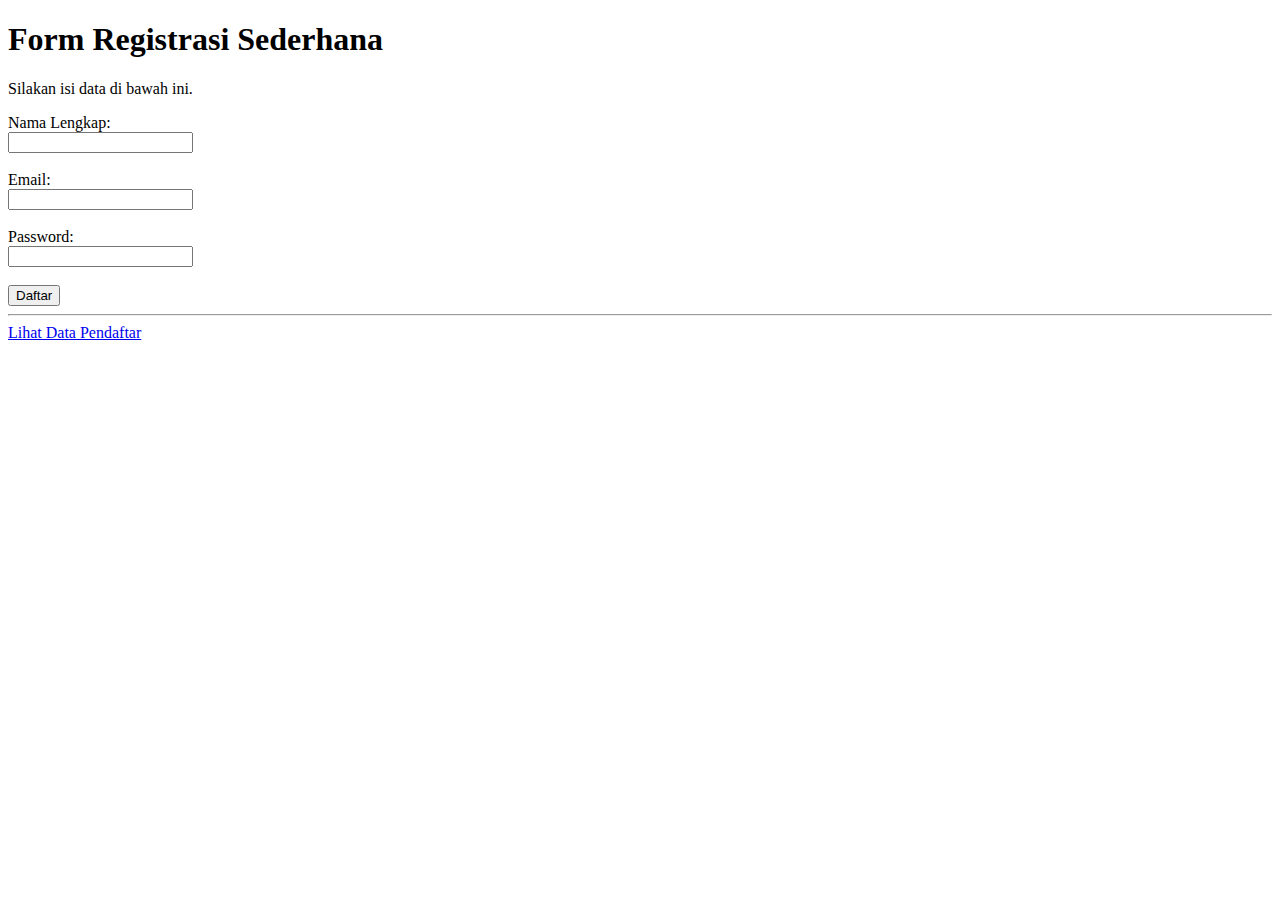
<file: Week-4/index.html>
<!DOCTYPE html>
<html lang="id">
<head>
    <meta charset="UTF-8">
    <title>Pertemuan 4 - Form Registrasi</title>
</head>
<body>

    <h1>Form Registrasi Sederhana</h1>
    <p>Silakan isi data di bawah ini.</p>

    <form id="formRegistrasi" action="proses_registrasi.php" method="POST" onsubmit="return validasiForm()">
        
        <label for="nama">Nama Lengkap:</label><br>
        <input type="text" id="nama" name="nama">
        <br><br>

        <label for="email">Email:</label><br>
        <input type="email" id="email" name="email">
        <br><br>

        <label for="password">Password:</label><br>
        <input type="password" id="password" name="password">
        <br><br>

        <button type="submit">Daftar</button>
    </form>

    <hr>
    <a href="tampil_data.php">Lihat Data Pendaftar</a>

    <script src="js/register.js"></script>
</body>
</html>
</file>
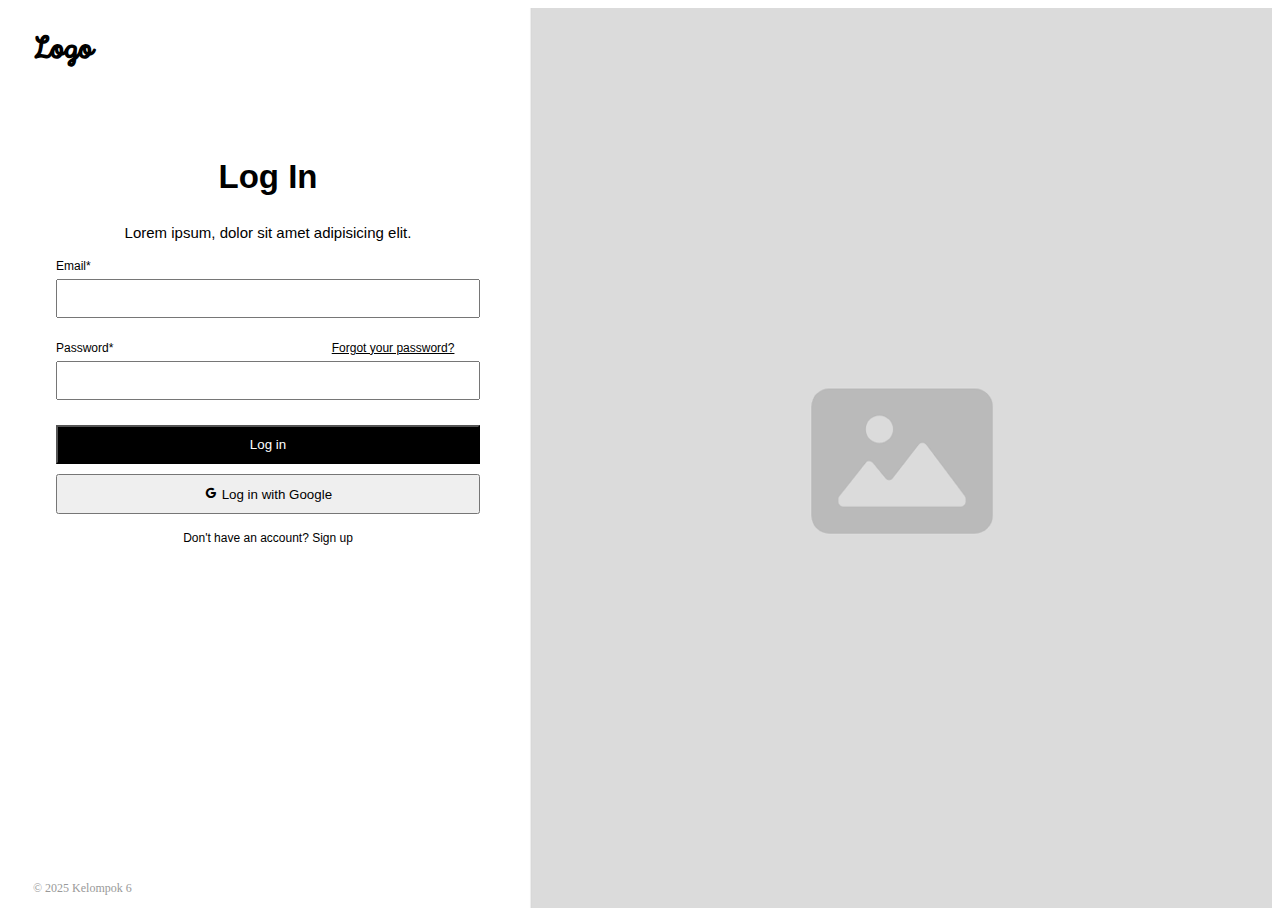
<file: Week-1/login.html>
<!DOCTYPE html>
<html lang="en">
<head>
    <meta charset="UTF-8">
    <meta name="viewport" content="width=device-width, initial-scale=1.0">
    <title>Log In page</title>
    <link rel="stylesheet" href="css/login.css">
    <link href='https://unpkg.com/boxicons@2.1.4/css/boxicons.min.css' rel='stylesheet'>
</head>
<body>
    <div class="box">
        <div class="page-1">
            <div class="pageRow-1">
                <h1 class="title" style="font-family: 'Intro Script';">Logo</h1>
            </div>
            <div class="pageRow-2">
                <h2 style="text-align: center; font-family: Arial, Helvetica, sans-serif;" class="sizefontLogin">
                    Log In<br>
                </h2>
                <p style="text-align: center; font-family: Arial, Helvetica, sans-serif;" class="sizefontSub">
                    Lorem ipsum, dolor sit amet adipisicing elit.
                </p>
                <form action="" class="formlogin">
                    <label style="font-family: Arial, Helvetica, sans-serif;" class="sizefont">
                        Email*<br>
                    </label>
                    <input type="email" class="adj-row"><br>
                    <label style="font-family: Arial, Helvetica, sans-serif;" class="sizefont">
                        Password* 
                        <u style="margin-left: 215px; ">
                            <a href="#" class="hiddenButton sizefont" style="font-family: Arial, Helvetica, sans-serif;">
                                Forgot your password?<br>
                            </a>
                        </u>
                    </label>
                    <input type="password" class="adj-row"><br>
                    <input type="submit" value="Log in" class="adj-loginButton">
                </form>
                <button class="adj-googleButton">
                    <i class='bx bxl-google' style="font-size: 14px;"></i> 
                    Log in with Google
                </button>
                <p style="text-align: center; font-family: Arial, Helvetica, sans-serif;" class="sizefont">
                    Don't have an account?
                    <a href="#" class="hiddenButton sizefont" style="font-family: Arial, Helvetica, sans-serif;">
                        Sign up
                    </a>
                </p>
            </div>
            <div>
                <p class="footer">© 2025 Kelompok 6</p>
            </div>
        </div>
        <head class="page-2">
            <img src="img/placeholder-4.png" alt="image" />
        </head>
    </div>
</body>
</file>
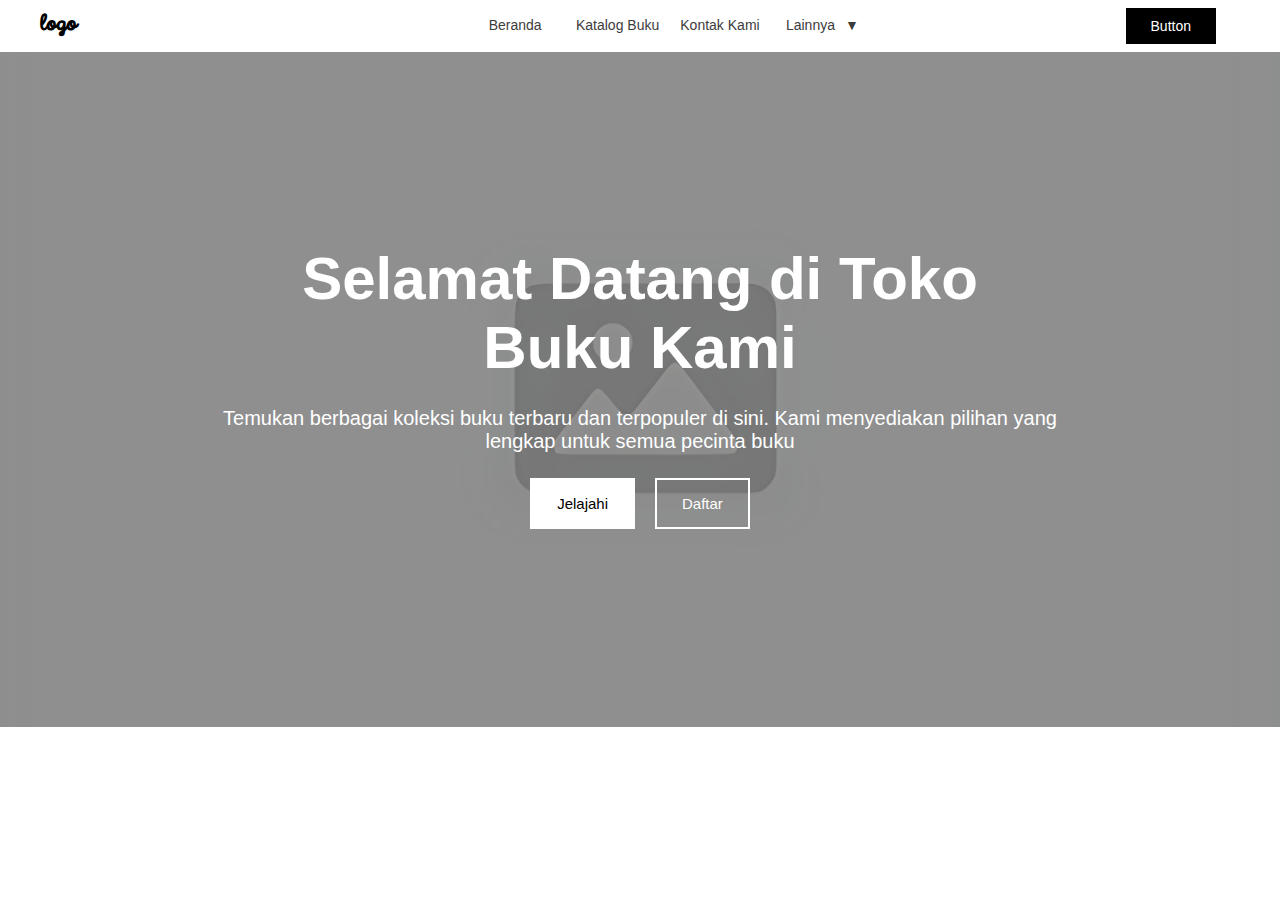
<file: Week-1/page-1-section-1.html>
<!DOCTYPE html>
<html lang="en">

<head>
    <meta charset="UTF-8">
    <meta name="viewport" content="width=device-width, initial-scale=1.0">
    <title>TokBukSec1</title>
    <link rel="stylesheet" href="css/page-1-section-1.css">


</head>

<body>
    <header class="card-flex">
        <div class="logo">logo</div>
        <div class="text"> Beranda</div>
        <div class="text">Katalog Buku</div>
        <div class="text">Kontak Kami</div>
        <div class="text">Lainnya<span>   ▼</span></div>
        <button class="header-button">Button</button>        
    </header>

    <section1 class="image-flex" style="display: flex; flex-direction:column">
        <div style="margin-top: 15%;">
            <h1 class="greeting">Selamat Datang di Toko <br> Buku Kami</h1>
            <p class="greeting2">Temukan berbagai koleksi buku terbaru dan terpopuler di sini. Kami menyediakan pilihan yang <br>lengkap untuk semua pecinta buku</p>
            <div class="button-group">
                <button class="button-style"> Jelajahi</button>
                <button class="button-style2"> Daftar</button>
            </div>
        </div>          
    </section1>  

</body>
</html>
</file>
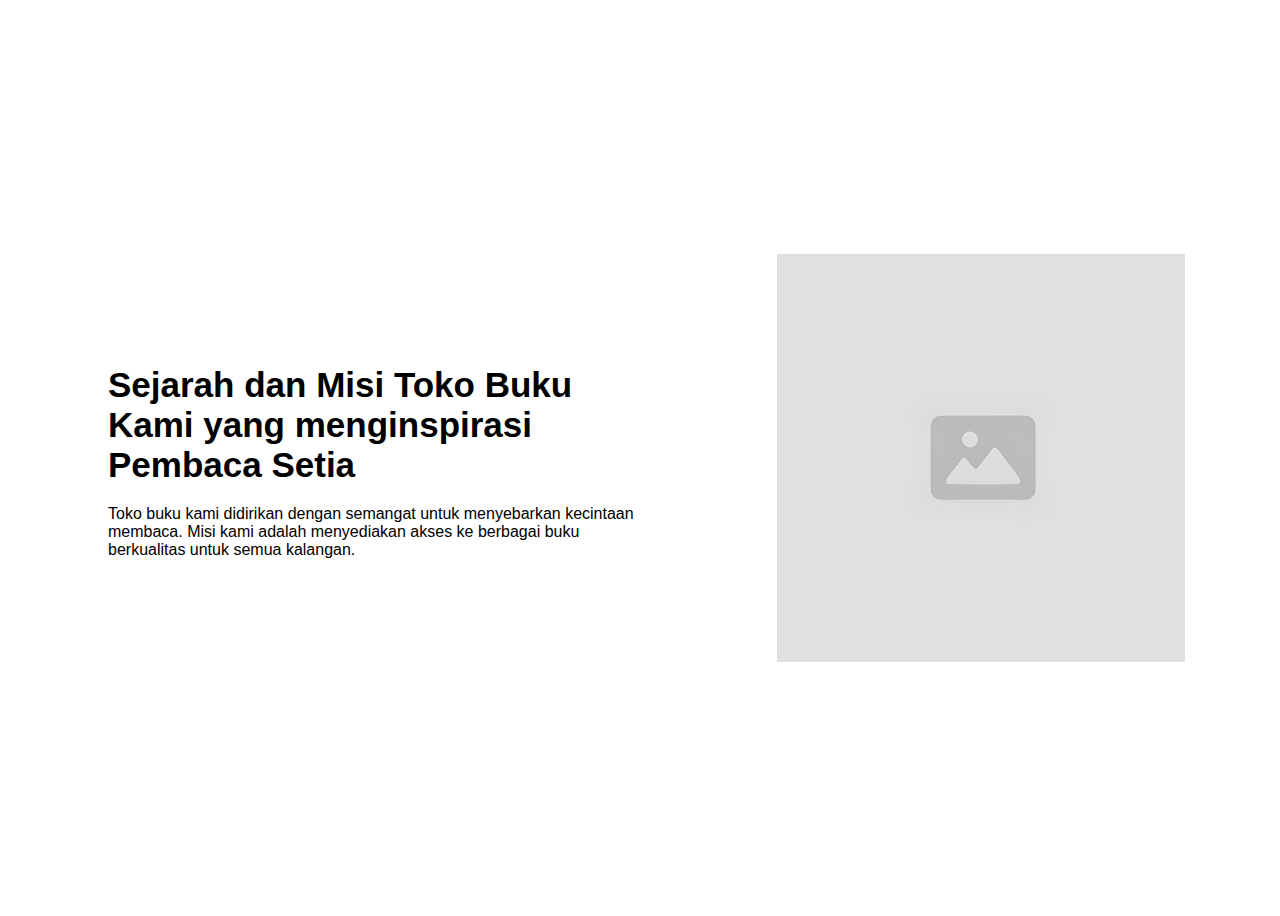
<file: Week-1/page-1-section-2.html>
<!DOCTYPE html>
<html lang="en">
<head>
    <meta charset="UTF-8">
    <meta name="viewport" content="width=device-width, initial-scale=1.0">
    <title>Page 1</title>
    <link href="css/page-1-section-2.css" rel='stylesheet'>
</head>
<body>
    <section class="section-2">
        <div class="content1">
            <h1 class="adj-text">Sejarah dan Misi Toko Buku<br>Kami yang menginspirasi<br>Pembaca Setia</h1>
            <p class="adj-subtext">Toko buku kami didirikan dengan semangat untuk menyebarkan kecintaan<br>
                membaca. Misi kami adalah menyediakan akses ke berbagai buku<br>
                berkualitas untuk semua kalangan.</p>
        </div>
        <div class="content2">
            <img src="img/placeholder-3.png" alt="image" class="adj-image">
        </div>
    </section>
</body>
</html>
</file>
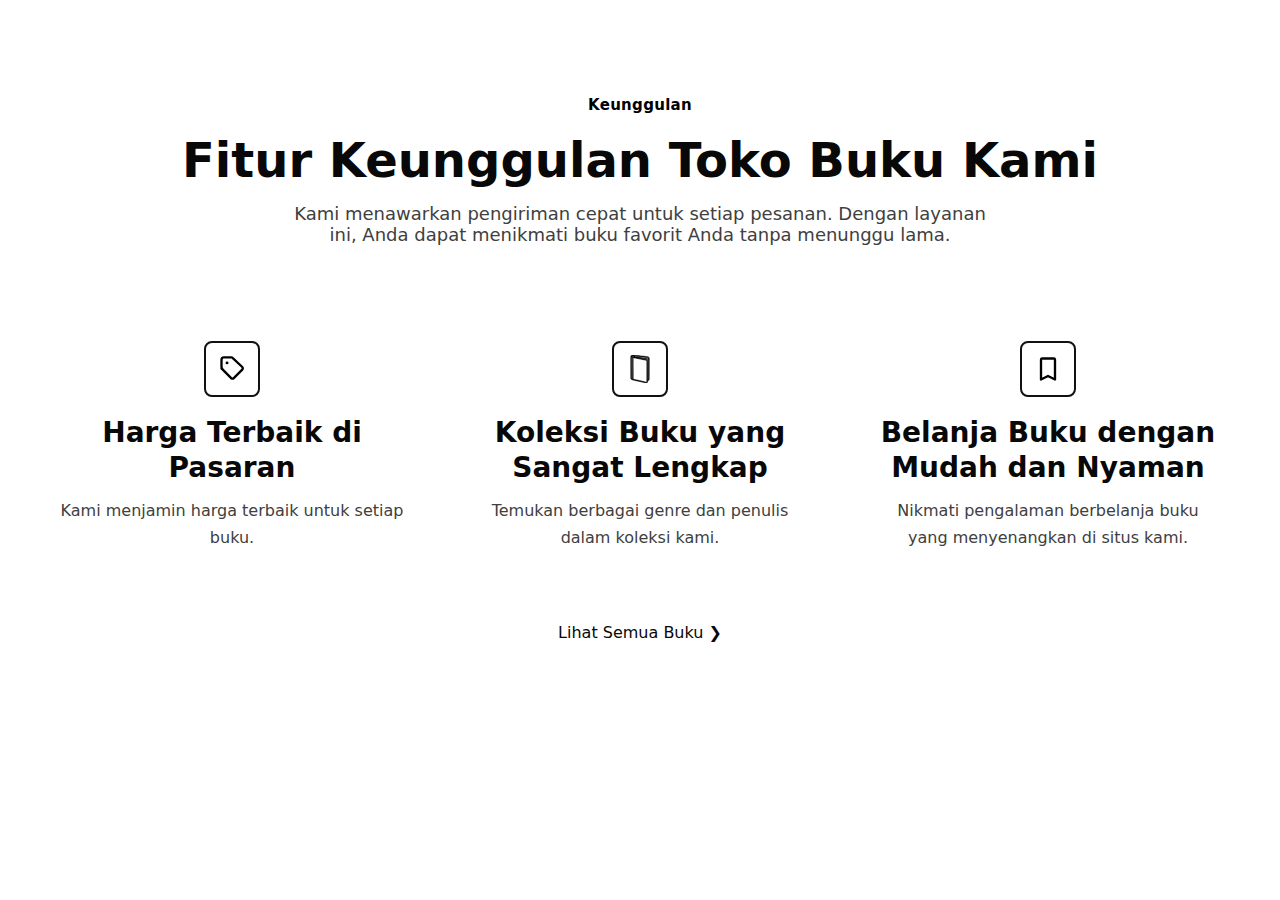
<file: Week-1/page-1-section-3.html>
<!DOCTYPE html>
<html lang="en">
<head>
    <meta charset="UTF-8">
    <meta name="viewport" content="width=device-width, initial-scale=1.0">
    <title>Fitur Unggulan</title>
    <link rel="stylesheet" href="./css/page-1-section-3.css">
</head>
<body>
    <section class="section-3">
        <div class="wrap">
            <p class="eyebrow">Keunggulan</p>
            <h2 class="title">Fitur Keunggulan Toko Buku Kami</h2>
            <p class="subtitle">
                Kami menawarkan pengiriman cepat untuk setiap pesanan. Dengan layanan ini, Anda dapat
                menikmati buku favorit Anda tanpa menunggu lama.
            </p>

            <div class="grid">
                <div class="feature">
                    <div class="icon-wrap" aria-hidden="true">
                        <!-- Tag icon -->
                        <svg class="icon" viewBox="0 0 24 24" xmlns="http://www.w3.org/2000/svg" fill="none">
                            <path d="M3 11.5l8.3 8.3c.6.6 1.6.6 2.2 0l7.3-7.3c.6-.6.6-1.6 0-2.2L12.7 2.6A2 2 0 0 0 11.3 2H5a2 2 0 0 0-2 2v6.3c0 .4.2.9.5 1.2z" stroke="#000" stroke-width="2" stroke-linejoin="round"/>
                            <circle cx="7.75" cy="6.75" r="1.25" fill="#000"/>
                        </svg>
                    </div>
                    <h3>Harga Terbaik di Pasaran</h3>
                    <p>Kami menjamin harga terbaik untuk setiap buku.</p>
                </div>

                <div class="feature">
                    <div class="icon-wrap" aria-hidden="true">
                         <!-- Book stack icon -->
                        <svg class="icon" xmlns="http://www.w3.org/2000/svg" 
                            viewBox="0 0 856 1301" width="28" height="28" fill="none" stroke="#000" stroke-width="270">
                            <g transform="translate(-623,1671) scale(0.1,-0.1)" fill="#000">
                                 <path d="M6990 16700 c-52 -9 -137 -32 -188 -49 -326 -109 -523 -280 -561 -486 -8 -41 -11 -1542 -11 -5179 0 -4243 2 -5134 14 -5196 23 -128 78 -227 192 -342 102 -102 173 -145 379 -229 72 -28 191 -62 405 -113 58 -14 170 -41 250 -60 204 -49 447 -105 585 -136 22 -5 90 -20 150 -34 275 -63 652 -148 780 -175 77 -17 151 -33 165 -36 36 -9 95 -22 180 -40 41 -9 93 -20 115 -25 22 -6 81 -19 130 -30 50 -11 108 -25 130 -30 22 -5 72 -16 110 -25 39 -8 88 -20 110 -25 22 -5 123 -28 225 -50 175 -39 264 -59 355 -80 22 -5 74 -16 115 -25 41 -9 102 -23 135 -30 33 -8 94 -21 135 -29 123 -25 302 -65 435 -96 71 -17 206 -48 370 -85 277 -63 289 -65 330 -75 22 -5 96 -23 165 -39 219 -53 385 -92 665 -158 61 -14 148 -35 195 -48 360 -96 483 -99 652 -16 158 78 301 239 339 383 7 25 14 165 18 328 l6 285 90 6 c156 11 277 66 402 183 108 100 182 207 217 312 16 48 17 378 16 5067 l0 5015 -26 74 c-64 177 -211 333 -399 423 -124 59 -184 70 -630 115 -142 14 -525 58 -695 80 -41 5 -136 17 -210 25 -74 9 -166 20 -205 25 -38 5 -133 17 -210 25 -77 9 -196 23 -265 30 -140 16 -237 27 -450 50 -80 8 -183 20 -230 25 -47 6 -146 17 -220 25 -74 8 -198 21 -275 30 -77 8 -180 20 -230 25 -98 11 -310 34 -445 50 -151 17 -520 58 -730 81 -52 5 -149 16 -215 24 -66 8 -163 19 -215 25 -52 5 -133 15 -180 21 -47 5 -123 14 -170 19 -47 6 -141 17 -210 25 -69 9 -165 20 -215 25 -49 5 -103 12 -120 15 -16 2 -70 9 -120 14 -80 9 -181 22 -380 51 -74 11 -213 33 -370 59 -145 25 -258 25 -385 1z m340 -401 c52 -5 140 -14 195 -19 55 -5 114 -13 130 -19 17 -5 42 -12 58 -15 33 -8 35 -33 7 -85 -24 -41 -98 -96 -185 -136 -111 -51 -152 -59 -280 -60 -103 0 -132 4 -205 27 -144 46 -300 130 -300 162 0 41 185 134 295 149 60 8 192 6 285 -4z m1095 -160 c55 -5 145 -14 200 -19 112 -10 302 -31 505 -55 74 -9 176 -20 225 -25 50 -5 149 -16 220 -25 72 -8 173 -20 226 -25 53 -5 139 -14 190 -20 52 -5 139 -14 194 -20 196 -19 401 -41 480 -50 44 -5 109 -12 145 -15 36 -3 101 -10 145 -15 44 -5 143 -17 220 -25 77 -9 172 -20 210 -25 86 -12 224 -29 330 -40 44 -5 139 -16 210 -25 72 -8 171 -20 220 -25 50 -5 104 -12 120 -15 17 -2 71 -9 120 -15 254 -27 495 -55 655 -75 69 -9 165 -20 213 -25 49 -6 98 -12 110 -15 12 -3 67 -9 122 -15 55 -5 188 -18 295 -30 107 -11 222 -20 256 -20 33 0 83 -7 110 -15 60 -18 153 -90 211 -166 l44 -56 3 -604 c2 -332 5 -2559 5 -4947 1 -3473 -1 -4349 -11 -4370 -32 -64 -246 -189 -309 -180 l-24 3 -5 4415 c-4 3262 -9 4427 -17 4461 -37 148 -103 261 -217 374 -136 135 -217 172 -496 225 -153 28 -308 61 -455 95 -58 14 -480 100 -560 115 -22 4 -128 26 -235 48 -500 104 -580 121 -650 136 -41 9 -95 21 -120 26 -25 5 -76 17 -115 25 -138 31 -403 84 -570 114 -33 6 -132 25 -220 41 -232 44 -251 47 -350 65 -49 9 -135 26 -190 37 -55 11 -120 24 -145 28 -25 5 -81 15 -125 23 -158 30 -261 49 -305 57 -25 4 -94 17 -155 29 -60 12 -148 28 -195 36 -47 9 -101 20 -120 25 -19 5 -53 11 -74 14 -22 3 -44 10 -50 17 -14 14 105 7 264 -16 63 -9 147 -20 185 -25 39 -5 102 -13 140 -19 39 -5 124 -17 190 -26 66 -9 147 -20 180 -25 33 -5 114 -16 180 -25 172 -23 246 -33 365 -50 58 -8 159 -21 225 -30 66 -8 147 -20 180 -25 33 -5 121 -16 195 -25 74 -8 171 -20 215 -25 75 -10 163 -19 365 -40 47 -5 146 -16 220 -25 74 -9 170 -20 213 -25 44 -5 91 -11 105 -14 15 -4 68 -11 117 -16 50 -6 142 -17 205 -25 63 -8 151 -19 195 -25 44 -5 136 -17 205 -25 69 -9 159 -20 200 -25 241 -28 371 -46 585 -79 105 -17 245 -50 310 -74 70 -25 186 -86 236 -123 80 -58 145 -140 200 -251 55 -111 78 -135 120 -126 44 8 54 41 40 123 -20 110 -60 178 -175 299 -195 203 -347 262 -826 321 -52 6 -126 16 -165 21 -38 6 -106 14 -150 19 -44 5 -141 16 -215 25 -74 8 -178 20 -230 25 -52 5 -153 16 -225 25 -71 9 -191 22 -265 30 -198 21 -300 32 -440 50 -254 32 -288 36 -415 50 -71 8 -184 21 -250 30 -191 26 -265 35 -350 45 -44 5 -114 14 -155 20 -41 5 -131 16 -200 25 -124 15 -166 21 -370 49 -114 16 -200 27 -385 51 -66 9 -149 20 -185 26 -36 5 -99 14 -140 18 -41 5 -142 19 -225 30 -82 12 -199 28 -260 36 -60 9 -137 20 -170 25 -33 5 -103 16 -155 24 -52 8 -125 20 -161 26 -36 5 -89 10 -117 10 -28 0 -54 5 -58 12 -4 6 15 32 48 62 64 58 126 142 153 204 22 48 18 48 180 31z m-1754 -425 c64 -49 294 -144 348 -144 10 0 25 -7 32 -17 12 -14 14 -786 11 -4992 -1 -2736 -6 -4979 -10 -4983 -11 -11 -349 163 -397 205 l-40 34 2 4959 c2 2728 3 4960 3 4962 0 8 21 -1 51 -24z m2014 -104 c4 -6 -12 -10 -39 -10 -25 0 -46 5 -46 10 0 6 18 10 39 10 22 0 43 -4 46 -10z m-1155 -154 c261 -64 375 -89 825 -181 66 -13 152 -31 190 -40 96 -21 341 -70 450 -90 50 -9 189 -37 310 -61 540 -108 659 -131 755 -150 41 -8 98 -19 125 -24 28 -6 199 -40 380 -76 182 -35 357 -71 390 -79 33 -7 123 -26 200 -40 243 -47 443 -87 810 -164 167 -35 248 -52 295 -62 60 -11 185 -38 235 -49 85 -19 185 -40 300 -64 116 -25 187 -39 440 -91 150 -30 239 -59 281 -92 47 -35 162 -191 174 -234 7 -24 9 -1680 8 -4840 l-3 -4804 -33 -46 c-35 -48 -104 -105 -161 -133 -46 -22 -136 -21 -247 3 -115 25 -468 104 -609 137 -60 14 -157 37 -215 51 -58 13 -150 35 -205 48 -55 13 -152 35 -215 50 -63 14 -142 32 -175 40 -33 8 -91 21 -130 30 -95 21 -138 31 -220 50 -38 9 -88 21 -110 25 -256 58 -473 107 -575 131 -255 61 -560 132 -800 185 -75 17 -105 24 -255 58 -60 14 -150 34 -200 45 -99 21 -205 45 -305 68 -36 8 -81 18 -100 23 -19 4 -69 16 -110 25 -41 9 -91 21 -110 25 -19 5 -64 15 -100 23 -127 29 -306 70 -410 92 -178 39 -384 84 -410 90 -14 4 -43 10 -65 15 -168 39 -226 53 -340 80 -71 18 -161 37 -200 44 l-70 12 0 4984 c0 2742 3 4993 8 5004 9 23 41 20 197" />
                            </g>
                         </svg>
                    </div>
                    <h3>Koleksi Buku yang Sangat Lengkap</h3>
                    <p>Temukan berbagai genre dan penulis dalam koleksi kami.</p>
                </div>

                <div class="feature">
                    <div class="icon-wrap" aria-hidden="true">
                        <!-- Bookmark icon -->
                        <svg class="icon" viewBox="0 0 24 24" xmlns="http://www.w3.org/2000/svg" fill="none">
                            <path d="M7 3h10a1 1 0 0 1 1 1v17l-6-3-6 3V4a1 1 0 0 1 1-1z" stroke="#000" stroke-width="2" stroke-linejoin="round"/>
                        </svg>
                    </div>
                    <h3>Belanja Buku dengan Mudah dan Nyaman</h3>
                    <p>Nikmati pengalaman berbelanja buku yang menyenangkan di situs kami.</p>
                </div>
            </div>

            <div class="more">
                <a href="#">
                    Lihat Semua Buku ❯
                </a>
            </div>

        </div>
    </section>
    
</body>
</html>
</file>
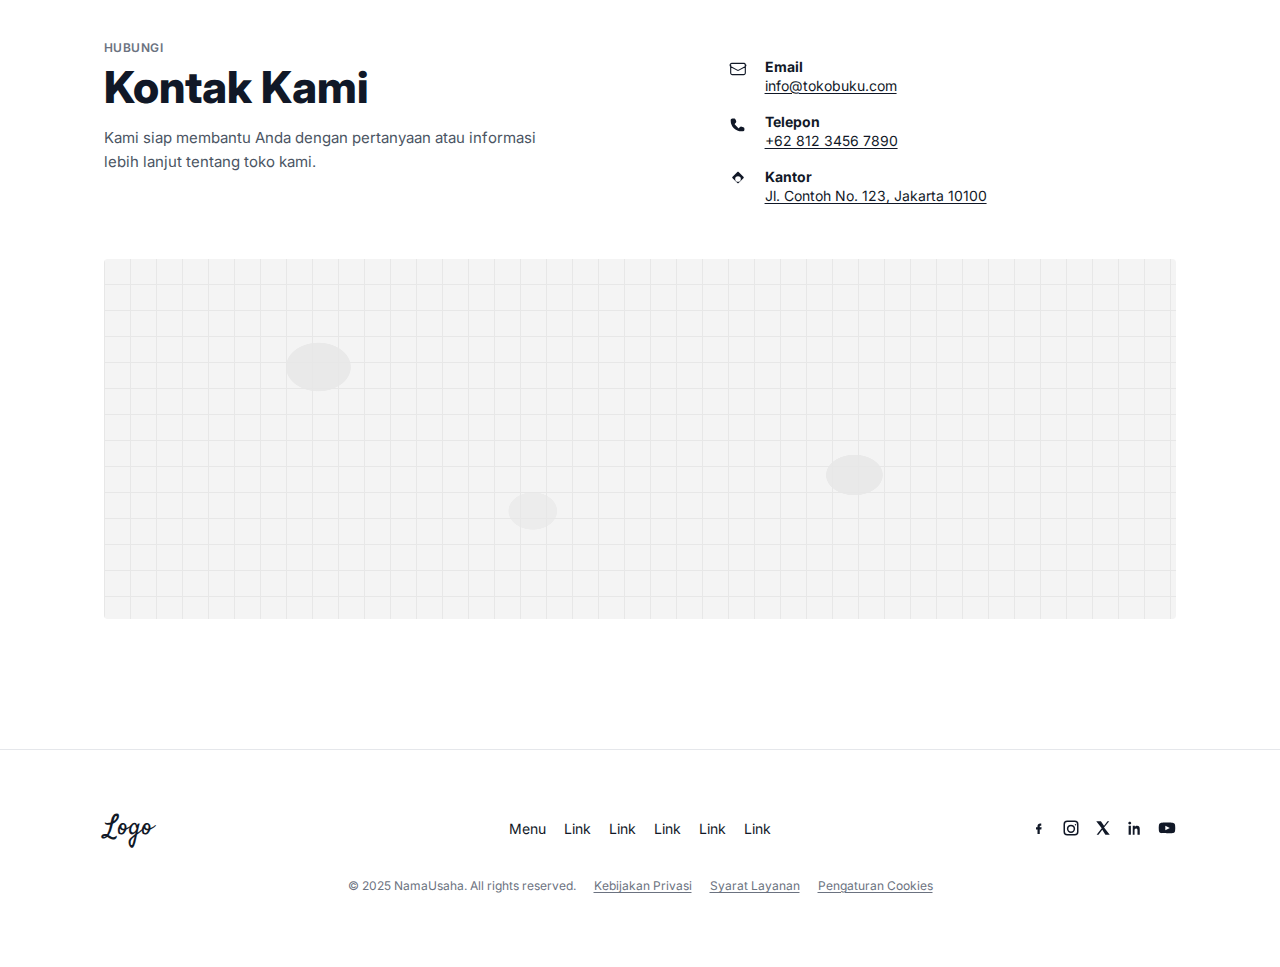
<file: Week-1/page-1-section-5.html>
<!DOCTYPE html>
<html lang="id">
<head>
  <meta charset="UTF-8" />
  <meta name="viewport" content="width=device-width, initial-scale=1" />
  <title>Kontak Kami</title>
  <link rel="preconnect" href="https://fonts.googleapis.com">
  <link rel="preconnect" href="https://fonts.gstatic.com" crossorigin>
  <link href="https://fonts.googleapis.com/css2?family=Inter:wght@300;400;500;600;700;800;900&family=Satisfy&display=swap" rel="stylesheet">

  <style>
    :root{
      --text:#0a0a0a;
      --muted:#6b7280; /* gray-500 */
      --border:#e5e7eb; /* gray-200 */
      --bg:#ffffff;
      --ink:#111827; /* gray-900 */
    }
    *{box-sizing:border-box}
    html,body{height:100%}
    body{
      margin:0; font-family:Inter,system-ui,-apple-system,Segoe UI,Roboto,Ubuntu,"Helvetica Neue",Arial,"Apple Color Emoji","Segoe UI Emoji"; color:var(--ink); background:var(--bg);
    }
    a{color:inherit}
    .container{max-width:1120px; margin-inline:auto; padding:40px 24px}

    /* Top section */
    .kicker{font-size:12px; letter-spacing:.04em; font-weight:600; color:var(--muted); text-transform:uppercase; margin-bottom:8px}
    h1{font-size:44px; line-height:1.1; margin:0 0 14px; font-weight:800}
    .lead{max-width:48ch; color:#4b5563; font-size:15px; line-height:1.6}

    .grid{display:grid; grid-template-columns:1.2fr .9fr; gap:28px; align-items:start}
    @media (max-width: 860px){
      .grid{grid-template-columns:1fr}
    }

    .contacts{padding-top:18px}
    .item{display:grid; grid-template-columns:24px 1fr; column-gap:12px; row-gap:2px; align-items:start; margin-bottom:18px}
    .item h3{margin:0; font-size:14px; font-weight:700}
    .item a{font-size:14px; text-decoration:underline; text-underline-offset:2px}
    .item svg{width:18px; height:18px; margin-top:2px}

    /* Map block */
    .map-wrap{margin-top:36px; border-radius:4px; overflow:hidden;}
    .map{
      height:360px; width:100%;
      /* Subtle grayscale map-like pattern */
      background:
        linear-gradient(0deg, #e7e7e7 1px, transparent 1px) 0 0 / 26px 26px,
        linear-gradient(90deg, #e7e7e7 1px, transparent 1px) 0 0 / 26px 26px,
        radial-gradient(80px 60px at 20% 30%, #e9e9e9 0 40%, transparent 41%),
        radial-gradient(70px 50px at 70% 60%, #e9e9e9 0 40%, transparent 41%),
        radial-gradient(60px 46px at 40% 70%, #ececec 0 40%, transparent 41%),
        #f3f4f6;
      filter: grayscale(100%);
    }

    /* Footer spacing block to mimic design */
    .spacer{height:90px}

    footer{border-top:1px solid var(--border)}
    .footer-row{display:grid; grid-template-columns:1fr 1fr 1fr; align-items:center; padding:18px 0}
    @media (max-width: 760px){
      .footer-row{grid-template-columns:1fr; row-gap:14px; text-align:center}
    }
    .logo{font-family:"Satisfy", cursive; font-size:28px}
    .menu{display:flex; gap:18px; justify-content:center; font-size:14px}
    .menu a{position:relative; text-decoration:none}
    .menu a::after{content:""; position:absolute; inset:auto 0 -3px 0; height:1px; background:#9ca3af; opacity:.0; transition:.2s}
    .menu a:hover::after{opacity:.8}
    .social{display:flex; gap:14px; justify-content:flex-end}
    .social a{display:inline-flex}
    .social svg{width:18px; height:18px}

    .legal{display:flex; flex-wrap:wrap; gap:18px; justify-content:center; color:#6b7280; font-size:12px; padding:12px 0 34px}
    .legal a{text-decoration:underline; text-underline-offset:2px}
  </style>
</head>
<body>
  <main class="container">
    <section class="grid">
      <div>
        <div class="kicker">Hubungi</div>
        <h1>Kontak Kami</h1>
        <p class="lead">Kami siap membantu Anda dengan pertanyaan atau informasi lebih lanjut tentang toko kami.</p>
      </div>

      <div class="contacts" aria-label="Informasi kontak">
        <div class="item">
          <svg xmlns="http://www.w3.org/2000/svg" fill="none" viewBox="0 0 24 24" stroke="currentColor" aria-hidden="true"><path stroke-linecap="round" stroke-linejoin="round" stroke-width="1.5" d="M21.75 6.75v10.5a2.25 2.25 0 01-2.25 2.25h-15A2.25 2.25 0 012.25 17.25V6.75m19.5 0A2.25 2.25 0 0020.25 4.5h-16.5A2.25 2.25 0 001.5 6.75m21 0v.243a2.25 2.25 0 01-1.07 1.918L13.06 13.5a2.25 2.25 0 01-2.12 0L2.57 8.911A2.25 2.25 0 011.5 6.993V6.75"/></svg>
          <div>
            <h3>Email</h3>
            <a href="mailto:info@tokobuku.com">info@tokobuku.com</a>
          </div>
        </div>

        <div class="item">
          <svg xmlns="http://www.w3.org/2000/svg" viewBox="0 0 24 24" fill="currentColor" aria-hidden="true"><path d="M2.25 6.75c0-1.243 1.007-2.25 2.25-2.25h2.166c.93 0 1.748.592 2.077 1.47l.804 2.15a2.25 2.25 0 01-.52 2.37l-1.21 1.21a.75.75 0 000 1.06l4.5 4.5a.75.75 0 001.06 0l1.21-1.21a2.25 2.25 0 012.37-.52l2.15.804a2.25 2.25 0 011.47 2.077V19.5a2.25 2.25 0 01-2.25 2.25h-1.5C8.753 21.75 2.25 15.247 2.25 7.5v-.75z"/></svg>
          <div>
            <h3>Telepon</h3>
            <a href="tel:+6281234567890">+62 812 3456 7890</a>
          </div>
        </div>

        <div class="item">
          <svg xmlns="http://www.w3.org/2000/svg" viewBox="0 0 24 24" fill="currentColor" aria-hidden="true"><path fill-rule="evenodd" d="M11.47 2.47a.75.75 0 011.06 0l7 7c.293.293.293.767 0 1.06l-7 7a.75.75 0 01-1.06 0l-7-7a.75.75 0 010-1.06l7-7zM12 8.25a3.75 3.75 0 100 7.5 3.75 3.75 0 000-7.5z" clip-rule="evenodd"/></svg>
          <div>
            <h3>Kantor</h3>
            <a href="#">Jl. Contoh No. 123, Jakarta 10100</a>
          </div>
        </div>
      </div>
    </section>

    <div class="map-wrap" aria-label="Peta lokasi">
      <div class="map"><iframe src="https://www.google.com/maps/embed?pb=!1m14!1m12!1m3!1d1925.7664702851216!2d116.11545848732713!3d-8.583725613435131!2m3!1f0!2f0!3f0!3m2!1i1024!2i768!4f13.1!5e0!3m2!1sid!2sid!4v1757579956778!5m2!1sid!2sid" width="100%" height="100%" style="border:0;" allowfullscreen="" loading="lazy" referrerpolicy="no-referrer-when-downgrade"></iframe></div>
    </div>

    <div class="spacer" aria-hidden="true"></div>
  </main>

  <footer>
    <div class="container">
      <div class="footer-row">
        <div class="logo">Logo</div>
        <nav class="menu" aria-label="Menu footer">
          <a href="#">Menu</a>
          <a href="#">Link</a>
          <a href="#">Link</a>
          <a href="#">Link</a>
          <a href="#">Link</a>
          <a href="#">Link</a>
        </nav>
        <div class="social" aria-label="Sosial media">
          <a href="#" aria-label="Facebook" title="Facebook">
            <svg xmlns="http://www.w3.org/2000/svg" viewBox="0 0 24 24" fill="currentColor"><path d="M13.5 9H15V6h-1.5C11.57 6 10 7.57 10 9.5V11H8v3h2v6h3v-6h2.1l.4-3H13v-1.5c0-.28.22-.5.5-.5z"/></svg>
          </a>
          <a href="#" aria-label="Instagram" title="Instagram">
            <svg xmlns="http://www.w3.org/2000/svg" viewBox="0 0 24 24" fill="currentColor"><path d="M7 2h10a5 5 0 015 5v10a5 5 0 01-5 5H7a5 5 0 01-5-5V7a5 5 0 015-5zm0 2a3 3 0 00-3 3v10a3 3 0 003 3h10a3 3 0 003-3V7a3 3 0 00-3-3H7zm5 3.5a5.5 5.5 0 110 11 5.5 5.5 0 010-11zm0 2a3.5 3.5 0 100 7 3.5 3.5 0 000-7zM18 6.5a1 1 0 110 2 1 1 0 010-2z"/></svg>
          </a>
          <a href="#" aria-label="X" title="X / Twitter">
            <svg xmlns="http://www.w3.org/2000/svg" viewBox="0 0 24 24" fill="currentColor"><path d="M3 3l7.3 9.2L3.5 21H6l5-6.6L15.2 21H21l-7.6-9.6L20.3 3H18l-4.6 6.1L9.2 3H3z"/></svg>
          </a>
          <a href="#" aria-label="LinkedIn" title="LinkedIn">
            <svg xmlns="http://www.w3.org/2000/svg" viewBox="0 0 24 24" fill="currentColor"><path d="M4.98 3.5C3.87 3.5 3 4.37 3 5.48c0 1.1.87 1.99 1.98 1.99 1.1 0 1.99-.89 1.99-1.99C6.97 4.37 6.08 3.5 4.98 3.5zM3.5 8.99H6.5V21H3.5V8.99zM9 8.99h2.86v1.64h.04c.4-.76 1.38-1.56 2.84-1.56 3.04 0 3.6 2 3.6 4.6V21H15.3v-5.4c0-1.29-.02-2.95-1.8-2.95-1.8 0-2.08 1.4-2.08 2.85V21H9V8.99z"/></svg>
          </a>
          <a href="#" aria-label="YouTube" title="YouTube">
            <svg xmlns="http://www.w3.org/2000/svg" viewBox="0 0 24 24" fill="currentColor"><path d="M23 12s0-3.2-.41-4.62a3.11 3.11 0 00-2.19-2.19C18.98 4.77 12 4.77 12 4.77s-6.98 0-8.4.42A3.11 3.11 0 001.41 7.38C1 8.8 1 12 1 12s0 3.2.41 4.62a3.11 3.11 0 002.19 2.19c1.42.42 8.4.42 8.4.42s6.98 0 8.4-.42a3.11 3.11 0 002.19-2.19C23 15.2 23 12 23 12zM9.75 8.97l6.07 3.03-6.07 3.03V8.97z"/></svg>
          </a>
        </div>
      </div>

      <div class="legal">
        <span>© 2025 NamaUsaha. All rights reserved.</span>
        <a href="#">Kebijakan Privasi</a>
        <a href="#">Syarat Layanan</a>
        <a href="#">Pengaturan Cookies</a>
      </div>
    </div>
  </footer>
</body>
</html>
</file>
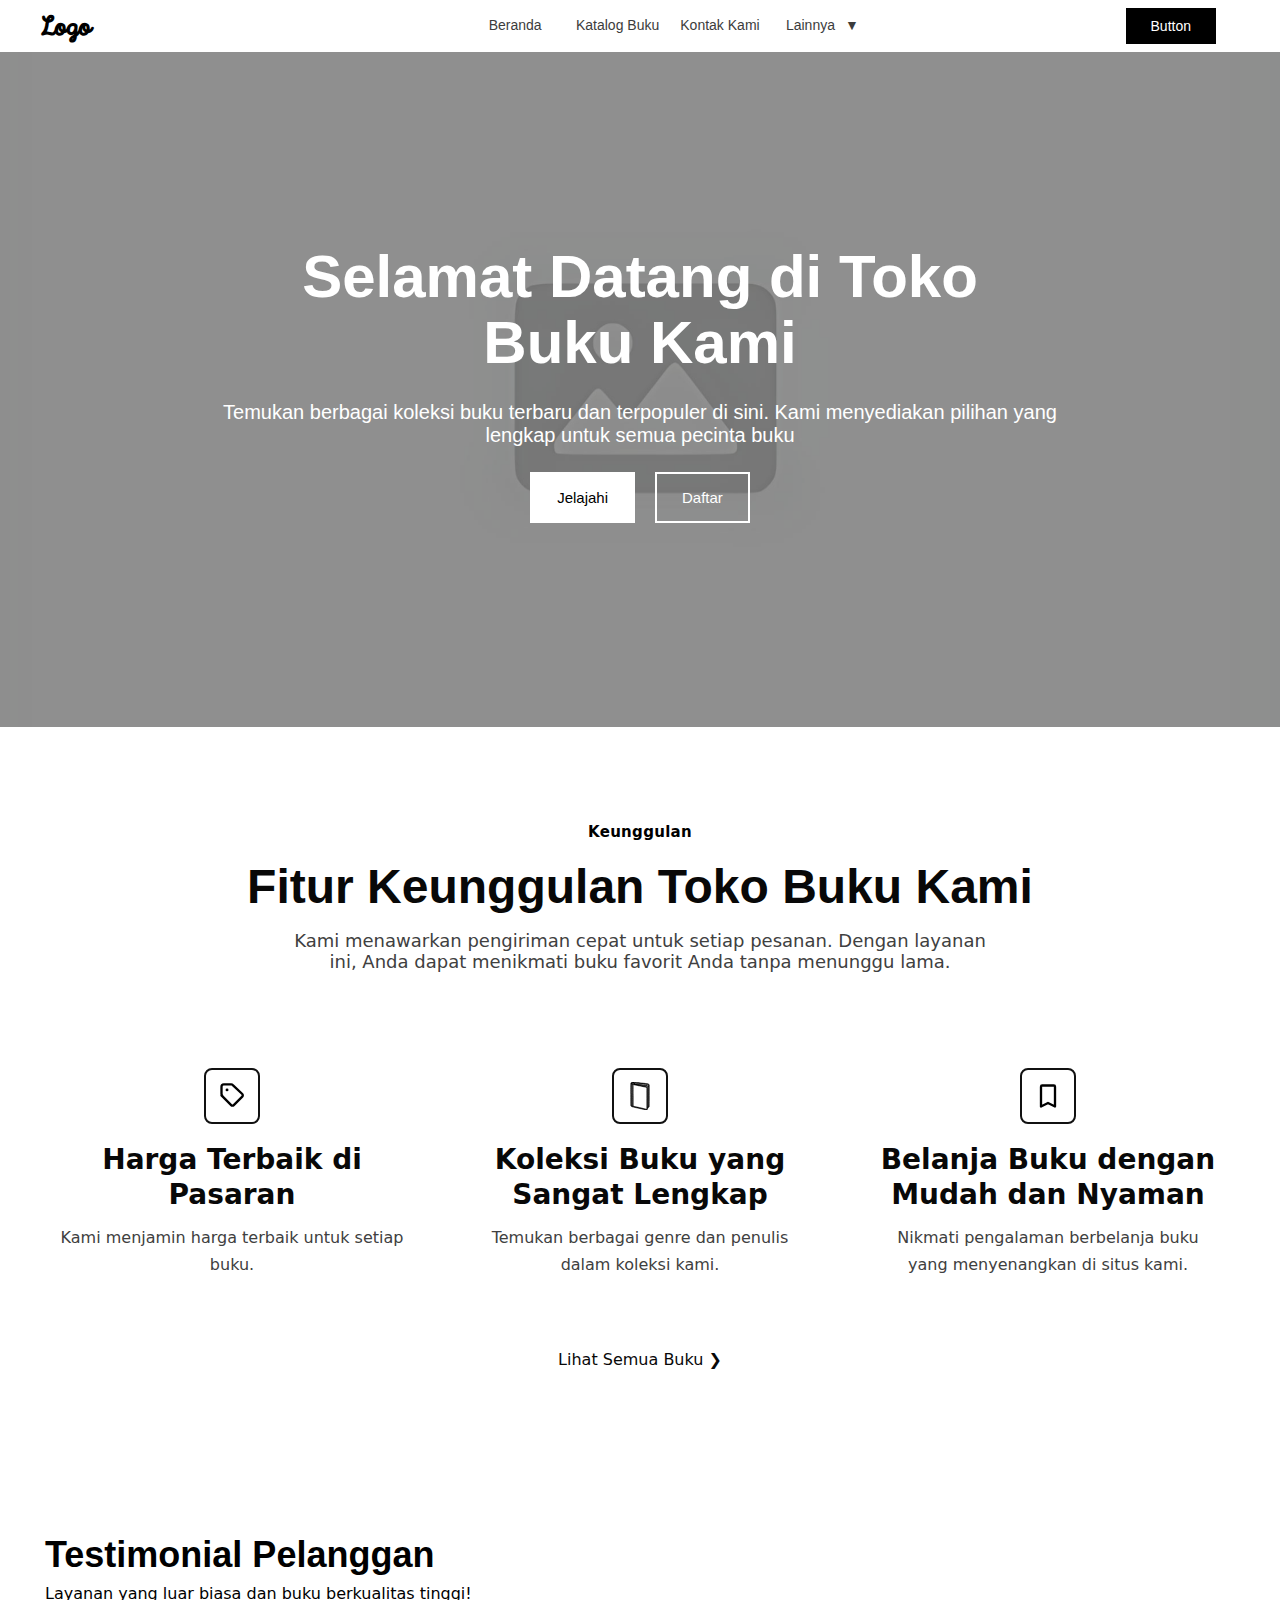
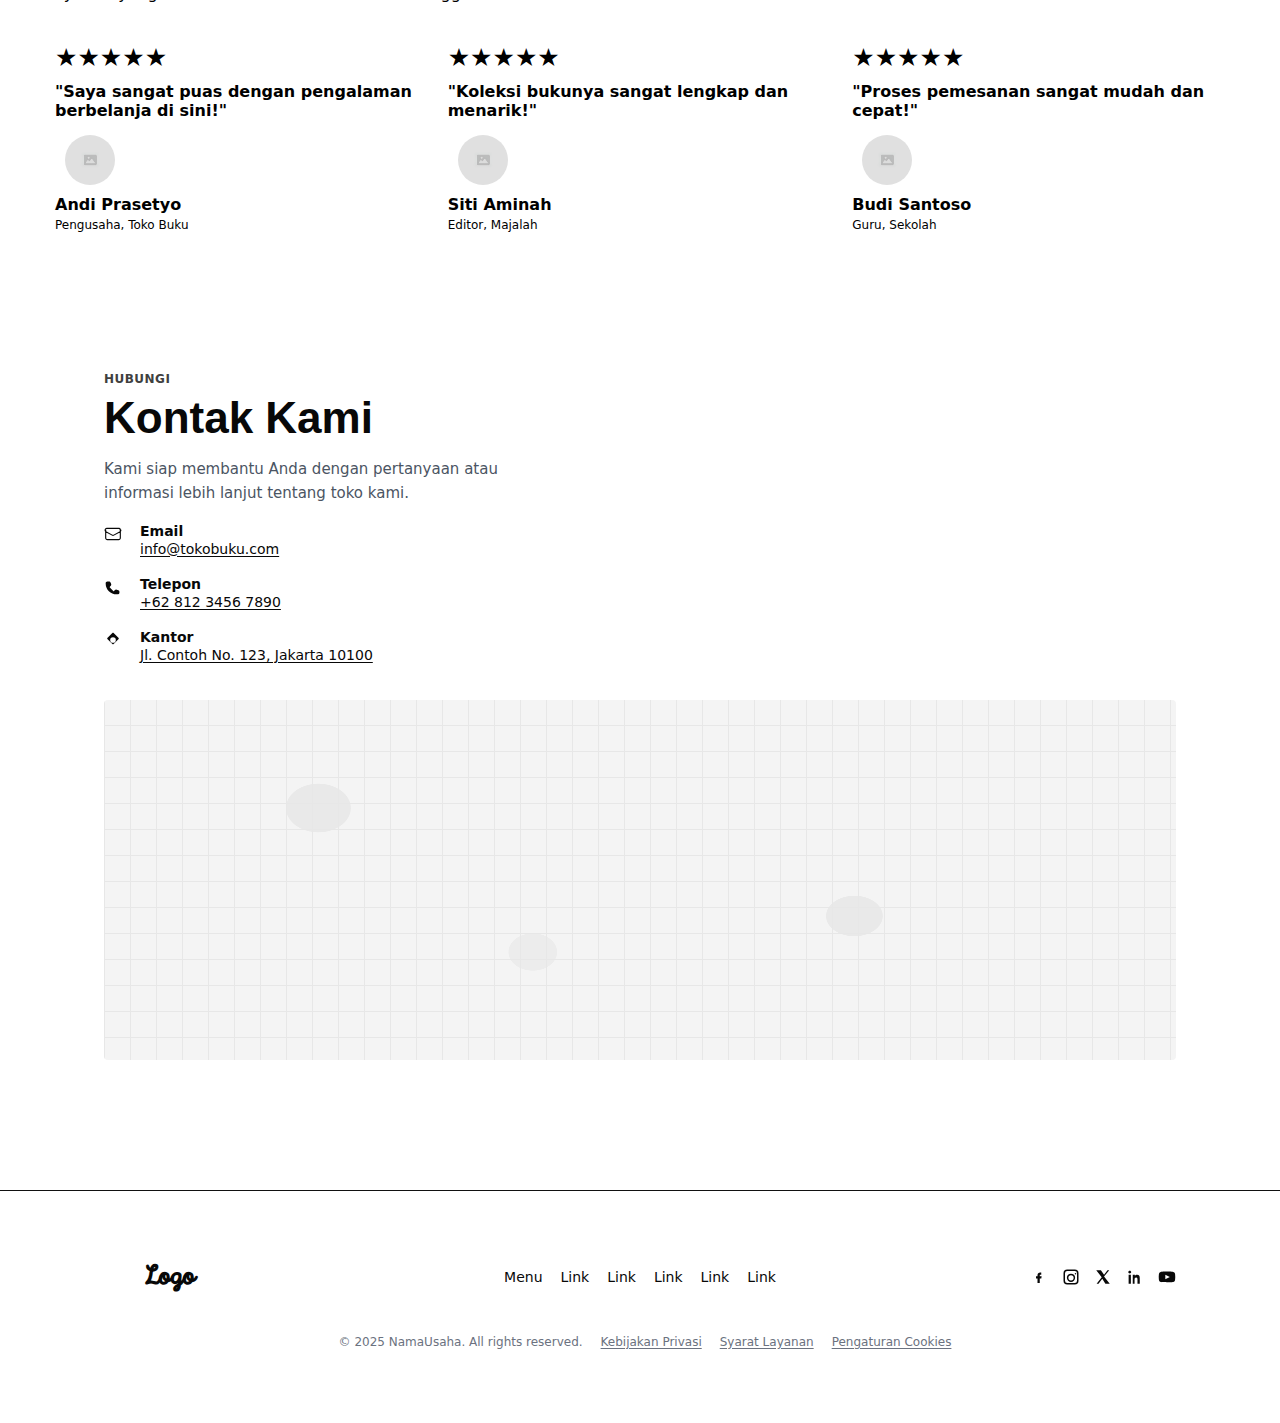
<file: Week-1/page-1.html>
<!DOCTYPE html>
<html lang="en">
<head>
    <meta charset="UTF-8">
    <meta name="viewport" content="width=device-width, initial-scale=1.0">
    <title>Page 1</title>
    <link rel="stylesheet" href="css/page-1-section-4.css">
    <link rel="stylesheet" href="css/page-1-section-1.css">
    <link rel="stylesheet" href="css/page-1-section-5.css">
    <link rel="stylesheet" href="css/page-1-section-3.css">
</head>
<body>
    <header class="card-flex">
        <div class="logo">Logo</div>
        <div class="text"> Beranda</div>
        <div class="text">Katalog Buku</div>
        <div class="text">Kontak Kami</div>
        <div class="text">Lainnya<span>   ▼</span></div>
        <button class="header-button" onclick="">Button</button>        
    </header>

    <section1 class="image-flex" style="display: flex; flex-direction:column">
        <div style="margin-top: 15%;">
            <h1 class="greeting">Selamat Datang di Toko <br> Buku Kami</h1>
            <p class="greeting2">Temukan berbagai koleksi buku terbaru dan terpopuler di sini. Kami menyediakan pilihan yang <br>lengkap untuk semua pecinta buku</p>
            <div class="button-group">
                <button class="button-style" onclick=""> Jelajahi</button>
                <button class="button-style2" onclick=""> Daftar</button>
            </div>
        </div>          
    </section1> 

    <section class="section-3">
        <div class="wrap">
            <p class="eyebrow">Keunggulan</p>
            <h2 class="title">Fitur Keunggulan Toko Buku Kami</h2>
            <p class="subtitle">
                Kami menawarkan pengiriman cepat untuk setiap pesanan. Dengan layanan ini, Anda dapat
                menikmati buku favorit Anda tanpa menunggu lama.
            </p>

            <div class="grid">
                <div class="feature">
                    <div class="icon-wrap" aria-hidden="true">
                        <!-- Tag icon -->
                        <svg class="icon" viewBox="0 0 24 24" xmlns="http://www.w3.org/2000/svg" fill="none">
                            <path d="M3 11.5l8.3 8.3c.6.6 1.6.6 2.2 0l7.3-7.3c.6-.6.6-1.6 0-2.2L12.7 2.6A2 2 0 0 0 11.3 2H5a2 2 0 0 0-2 2v6.3c0 .4.2.9.5 1.2z" stroke="#000" stroke-width="2" stroke-linejoin="round"/>
                            <circle cx="7.75" cy="6.75" r="1.25" fill="#000"/>
                        </svg>
                    </div>
                    <h3>Harga Terbaik di Pasaran</h3>
                    <p>Kami menjamin harga terbaik untuk setiap buku.</p>
                </div>

                <div class="feature">
                    <div class="icon-wrap" aria-hidden="true">
                         <!-- Book stack icon -->
                        <svg class="icon" xmlns="http://www.w3.org/2000/svg" 
                            viewBox="0 0 856 1301" width="28" height="28" fill="none" stroke="#000" stroke-width="270">
                            <g transform="translate(-623,1671) scale(0.1,-0.1)" fill="#000">
                                 <path d="M6990 16700 c-52 -9 -137 -32 -188 -49 -326 -109 -523 -280 -561 -486 -8 -41 -11 -1542 -11 -5179 0 -4243 2 -5134 14 -5196 23 -128 78 -227 192 -342 102 -102 173 -145 379 -229 72 -28 191 -62 405 -113 58 -14 170 -41 250 -60 204 -49 447 -105 585 -136 22 -5 90 -20 150 -34 275 -63 652 -148 780 -175 77 -17 151 -33 165 -36 36 -9 95 -22 180 -40 41 -9 93 -20 115 -25 22 -6 81 -19 130 -30 50 -11 108 -25 130 -30 22 -5 72 -16 110 -25 39 -8 88 -20 110 -25 22 -5 123 -28 225 -50 175 -39 264 -59 355 -80 22 -5 74 -16 115 -25 41 -9 102 -23 135 -30 33 -8 94 -21 135 -29 123 -25 302 -65 435 -96 71 -17 206 -48 370 -85 277 -63 289 -65 330 -75 22 -5 96 -23 165 -39 219 -53 385 -92 665 -158 61 -14 148 -35 195 -48 360 -96 483 -99 652 -16 158 78 301 239 339 383 7 25 14 165 18 328 l6 285 90 6 c156 11 277 66 402 183 108 100 182 207 217 312 16 48 17 378 16 5067 l0 5015 -26 74 c-64 177 -211 333 -399 423 -124 59 -184 70 -630 115 -142 14 -525 58 -695 80 -41 5 -136 17 -210 25 -74 9 -166 20 -205 25 -38 5 -133 17 -210 25 -77 9 -196 23 -265 30 -140 16 -237 27 -450 50 -80 8 -183 20 -230 25 -47 6 -146 17 -220 25 -74 8 -198 21 -275 30 -77 8 -180 20 -230 25 -98 11 -310 34 -445 50 -151 17 -520 58 -730 81 -52 5 -149 16 -215 24 -66 8 -163 19 -215 25 -52 5 -133 15 -180 21 -47 5 -123 14 -170 19 -47 6 -141 17 -210 25 -69 9 -165 20 -215 25 -49 5 -103 12 -120 15 -16 2 -70 9 -120 14 -80 9 -181 22 -380 51 -74 11 -213 33 -370 59 -145 25 -258 25 -385 1z m340 -401 c52 -5 140 -14 195 -19 55 -5 114 -13 130 -19 17 -5 42 -12 58 -15 33 -8 35 -33 7 -85 -24 -41 -98 -96 -185 -136 -111 -51 -152 -59 -280 -60 -103 0 -132 4 -205 27 -144 46 -300 130 -300 162 0 41 185 134 295 149 60 8 192 6 285 -4z m1095 -160 c55 -5 145 -14 200 -19 112 -10 302 -31 505 -55 74 -9 176 -20 225 -25 50 -5 149 -16 220 -25 72 -8 173 -20 226 -25 53 -5 139 -14 190 -20 52 -5 139 -14 194 -20 196 -19 401 -41 480 -50 44 -5 109 -12 145 -15 36 -3 101 -10 145 -15 44 -5 143 -17 220 -25 77 -9 172 -20 210 -25 86 -12 224 -29 330 -40 44 -5 139 -16 210 -25 72 -8 171 -20 220 -25 50 -5 104 -12 120 -15 17 -2 71 -9 120 -15 254 -27 495 -55 655 -75 69 -9 165 -20 213 -25 49 -6 98 -12 110 -15 12 -3 67 -9 122 -15 55 -5 188 -18 295 -30 107 -11 222 -20 256 -20 33 0 83 -7 110 -15 60 -18 153 -90 211 -166 l44 -56 3 -604 c2 -332 5 -2559 5 -4947 1 -3473 -1 -4349 -11 -4370 -32 -64 -246 -189 -309 -180 l-24 3 -5 4415 c-4 3262 -9 4427 -17 4461 -37 148 -103 261 -217 374 -136 135 -217 172 -496 225 -153 28 -308 61 -455 95 -58 14 -480 100 -560 115 -22 4 -128 26 -235 48 -500 104 -580 121 -650 136 -41 9 -95 21 -120 26 -25 5 -76 17 -115 25 -138 31 -403 84 -570 114 -33 6 -132 25 -220 41 -232 44 -251 47 -350 65 -49 9 -135 26 -190 37 -55 11 -120 24 -145 28 -25 5 -81 15 -125 23 -158 30 -261 49 -305 57 -25 4 -94 17 -155 29 -60 12 -148 28 -195 36 -47 9 -101 20 -120 25 -19 5 -53 11 -74 14 -22 3 -44 10 -50 17 -14 14 105 7 264 -16 63 -9 147 -20 185 -25 39 -5 102 -13 140 -19 39 -5 124 -17 190 -26 66 -9 147 -20 180 -25 33 -5 114 -16 180 -25 172 -23 246 -33 365 -50 58 -8 159 -21 225 -30 66 -8 147 -20 180 -25 33 -5 121 -16 195 -25 74 -8 171 -20 215 -25 75 -10 163 -19 365 -40 47 -5 146 -16 220 -25 74 -9 170 -20 213 -25 44 -5 91 -11 105 -14 15 -4 68 -11 117 -16 50 -6 142 -17 205 -25 63 -8 151 -19 195 -25 44 -5 136 -17 205 -25 69 -9 159 -20 200 -25 241 -28 371 -46 585 -79 105 -17 245 -50 310 -74 70 -25 186 -86 236 -123 80 -58 145 -140 200 -251 55 -111 78 -135 120 -126 44 8 54 41 40 123 -20 110 -60 178 -175 299 -195 203 -347 262 -826 321 -52 6 -126 16 -165 21 -38 6 -106 14 -150 19 -44 5 -141 16 -215 25 -74 8 -178 20 -230 25 -52 5 -153 16 -225 25 -71 9 -191 22 -265 30 -198 21 -300 32 -440 50 -254 32 -288 36 -415 50 -71 8 -184 21 -250 30 -191 26 -265 35 -350 45 -44 5 -114 14 -155 20 -41 5 -131 16 -200 25 -124 15 -166 21 -370 49 -114 16 -200 27 -385 51 -66 9 -149 20 -185 26 -36 5 -99 14 -140 18 -41 5 -142 19 -225 30 -82 12 -199 28 -260 36 -60 9 -137 20 -170 25 -33 5 -103 16 -155 24 -52 8 -125 20 -161 26 -36 5 -89 10 -117 10 -28 0 -54 5 -58 12 -4 6 15 32 48 62 64 58 126 142 153 204 22 48 18 48 180 31z m-1754 -425 c64 -49 294 -144 348 -144 10 0 25 -7 32 -17 12 -14 14 -786 11 -4992 -1 -2736 -6 -4979 -10 -4983 -11 -11 -349 163 -397 205 l-40 34 2 4959 c2 2728 3 4960 3 4962 0 8 21 -1 51 -24z m2014 -104 c4 -6 -12 -10 -39 -10 -25 0 -46 5 -46 10 0 6 18 10 39 10 22 0 43 -4 46 -10z m-1155 -154 c261 -64 375 -89 825 -181 66 -13 152 -31 190 -40 96 -21 341 -70 450 -90 50 -9 189 -37 310 -61 540 -108 659 -131 755 -150 41 -8 98 -19 125 -24 28 -6 199 -40 380 -76 182 -35 357 -71 390 -79 33 -7 123 -26 200 -40 243 -47 443 -87 810 -164 167 -35 248 -52 295 -62 60 -11 185 -38 235 -49 85 -19 185 -40 300 -64 116 -25 187 -39 440 -91 150 -30 239 -59 281 -92 47 -35 162 -191 174 -234 7 -24 9 -1680 8 -4840 l-3 -4804 -33 -46 c-35 -48 -104 -105 -161 -133 -46 -22 -136 -21 -247 3 -115 25 -468 104 -609 137 -60 14 -157 37 -215 51 -58 13 -150 35 -205 48 -55 13 -152 35 -215 50 -63 14 -142 32 -175 40 -33 8 -91 21 -130 30 -95 21 -138 31 -220 50 -38 9 -88 21 -110 25 -256 58 -473 107 -575 131 -255 61 -560 132 -800 185 -75 17 -105 24 -255 58 -60 14 -150 34 -200 45 -99 21 -205 45 -305 68 -36 8 -81 18 -100 23 -19 4 -69 16 -110 25 -41 9 -91 21 -110 25 -19 5 -64 15 -100 23 -127 29 -306 70 -410 92 -178 39 -384 84 -410 90 -14 4 -43 10 -65 15 -168 39 -226 53 -340 80 -71 18 -161 37 -200 44 l-70 12 0 4984 c0 2742 3 4993 8 5004 9 23 41 20 197" />
                            </g>
                         </svg>
                    </div>
                    <h3>Koleksi Buku yang Sangat Lengkap</h3>
                    <p>Temukan berbagai genre dan penulis dalam koleksi kami.</p>
                </div>

                <div class="feature">
                    <div class="icon-wrap" aria-hidden="true">
                        <!-- Bookmark icon -->
                        <svg class="icon" viewBox="0 0 24 24" xmlns="http://www.w3.org/2000/svg" fill="none">
                            <path d="M7 3h10a1 1 0 0 1 1 1v17l-6-3-6 3V4a1 1 0 0 1 1-1z" stroke="#000" stroke-width="2" stroke-linejoin="round"/>
                        </svg>
                    </div>
                    <h3>Belanja Buku dengan Mudah dan Nyaman</h3>
                    <p>Nikmati pengalaman berbelanja buku yang menyenangkan di situs kami.</p>
                </div>
            </div>

            <div class="more">
                <a href="#">
                    Lihat Semua Buku ❯
                </a>
            </div>

        </div>
    </section>

    <section id="testii" class="testimonsect">
    <div class="kotak">
      <h2>Testimonial Pelanggan</h2>
      <p class="subtitle">Layanan yang luar biasa dan buku berkualitas tinggi!</p>
      <div style="display:flex">
      
        <div class="review-item" style="width:33%">
          <div class="bintang">★★★★★</div>
          <p class="review">"Saya sangat puas dengan pengalaman berbelanja di sini!"</p>
          <img src="img/placeholder.png" class="testimonial-png">
          <h4 class="reviewer">Andi Prasetyo</h4>
          <p class="pekerjaan">Pengusaha, Toko Buku</p>
        </div>
       
        <div class="review-item" style="width:34%">
          <div class="bintang">★★★★★</div>
          <p class="review">"Koleksi bukunya sangat lengkap dan <br> menarik!"</p>
          <img src="img/placeholder.png" class="testimonial-png">
          <h4 class="reviewer">Siti Aminah</h4>
          <p class="pekerjaan">Editor, Majalah</p>
        </div>
       
        <div class="review-item" style="width:33%">
          <div class="bintang">★★★★★</div>
          <p class="review">"Proses pemesanan sangat mudah dan <br>cepat!"</p>
          <img src="img/placeholder.png" class="testimonial-png">
          <h4 class="reviewer">Budi Santoso</h4>
          <p class="pekerjaan">Guru, Sekolah</p>
        </div>
      </div>
     </div>
  </section>
  <main class="container">
    <section class="grid2">
      <div>
        <div class="kicker">Hubungi</div>
        <h1>Kontak Kami</h1>
        <p class="lead">Kami siap membantu Anda dengan pertanyaan atau informasi lebih lanjut tentang toko kami.</p>
      </div>

      <div class="contacts" aria-label="Informasi kontak">
        <div class="item">
          <svg xmlns="http://www.w3.org/2000/svg" fill="none" viewBox="0 0 24 24" stroke="currentColor" aria-hidden="true"><path stroke-linecap="round" stroke-linejoin="round" stroke-width="1.5" d="M21.75 6.75v10.5a2.25 2.25 0 01-2.25 2.25h-15A2.25 2.25 0 012.25 17.25V6.75m19.5 0A2.25 2.25 0 0020.25 4.5h-16.5A2.25 2.25 0 001.5 6.75m21 0v.243a2.25 2.25 0 01-1.07 1.918L13.06 13.5a2.25 2.25 0 01-2.12 0L2.57 8.911A2.25 2.25 0 011.5 6.993V6.75"/></svg>
          <div>
            <h3>Email</h3>
            <a href="mailto:info@tokobuku.com">info@tokobuku.com</a>
          </div>
        </div>

        <div class="item">
          <svg xmlns="http://www.w3.org/2000/svg" viewBox="0 0 24 24" fill="currentColor" aria-hidden="true"><path d="M2.25 6.75c0-1.243 1.007-2.25 2.25-2.25h2.166c.93 0 1.748.592 2.077 1.47l.804 2.15a2.25 2.25 0 01-.52 2.37l-1.21 1.21a.75.75 0 000 1.06l4.5 4.5a.75.75 0 001.06 0l1.21-1.21a2.25 2.25 0 012.37-.52l2.15.804a2.25 2.25 0 011.47 2.077V19.5a2.25 2.25 0 01-2.25 2.25h-1.5C8.753 21.75 2.25 15.247 2.25 7.5v-.75z"/></svg>
          <div>
            <h3>Telepon</h3>
            <a href="tel:+6281234567890">+62 812 3456 7890</a>
          </div>
        </div>

        <div class="item">
          <svg xmlns="http://www.w3.org/2000/svg" viewBox="0 0 24 24" fill="currentColor" aria-hidden="true"><path fill-rule="evenodd" d="M11.47 2.47a.75.75 0 011.06 0l7 7c.293.293.293.767 0 1.06l-7 7a.75.75 0 01-1.06 0l-7-7a.75.75 0 010-1.06l7-7zM12 8.25a3.75 3.75 0 100 7.5 3.75 3.75 0 000-7.5z" clip-rule="evenodd"/></svg>
          <div>
            <h3>Kantor</h3>
            <a href="#">Jl. Contoh No. 123, Jakarta 10100</a>
          </div>
        </div>
      </div>
    </section>

    <div class="map-wrap" aria-label="Peta lokasi">
      <div class="map"><iframe src="https://www.google.com/maps/embed?pb=!1m14!1m12!1m3!1d1925.7664702851216!2d116.11545848732713!3d-8.583725613435131!2m3!1f0!2f0!3f0!3m2!1i1024!2i768!4f13.1!5e0!3m2!1sid!2sid!4v1757579956778!5m2!1sid!2sid" width="100%" height="100%" style="border:0;" allowfullscreen="" loading="lazy" referrerpolicy="no-referrer-when-downgrade"></iframe></div>
    </div>

    <div class="spacer" aria-hidden="true"></div>
  </main>

  <footer>
    <div class="container">
      <div class="footer-row">
        <div class="logo">Logo</div>
        <nav class="menu" aria-label="Menu footer">
          <a href="#">Menu</a>
          <a href="#">Link</a>
          <a href="#">Link</a>
          <a href="#">Link</a>
          <a href="#">Link</a>
          <a href="#">Link</a>
        </nav>
        <div class="social" aria-label="Sosial media">
          <a href="#" aria-label="Facebook" title="Facebook">
            <svg xmlns="http://www.w3.org/2000/svg" viewBox="0 0 24 24" fill="currentColor"><path d="M13.5 9H15V6h-1.5C11.57 6 10 7.57 10 9.5V11H8v3h2v6h3v-6h2.1l.4-3H13v-1.5c0-.28.22-.5.5-.5z"/></svg>
          </a>
          <a href="#" aria-label="Instagram" title="Instagram">
            <svg xmlns="http://www.w3.org/2000/svg" viewBox="0 0 24 24" fill="currentColor"><path d="M7 2h10a5 5 0 015 5v10a5 5 0 01-5 5H7a5 5 0 01-5-5V7a5 5 0 015-5zm0 2a3 3 0 00-3 3v10a3 3 0 003 3h10a3 3 0 003-3V7a3 3 0 00-3-3H7zm5 3.5a5.5 5.5 0 110 11 5.5 5.5 0 010-11zm0 2a3.5 3.5 0 100 7 3.5 3.5 0 000-7zM18 6.5a1 1 0 110 2 1 1 0 010-2z"/></svg>
          </a>
          <a href="#" aria-label="X" title="X / Twitter">
            <svg xmlns="http://www.w3.org/2000/svg" viewBox="0 0 24 24" fill="currentColor"><path d="M3 3l7.3 9.2L3.5 21H6l5-6.6L15.2 21H21l-7.6-9.6L20.3 3H18l-4.6 6.1L9.2 3H3z"/></svg>
          </a>
          <a href="#" aria-label="LinkedIn" title="LinkedIn">
            <svg xmlns="http://www.w3.org/2000/svg" viewBox="0 0 24 24" fill="currentColor"><path d="M4.98 3.5C3.87 3.5 3 4.37 3 5.48c0 1.1.87 1.99 1.98 1.99 1.1 0 1.99-.89 1.99-1.99C6.97 4.37 6.08 3.5 4.98 3.5zM3.5 8.99H6.5V21H3.5V8.99zM9 8.99h2.86v1.64h.04c.4-.76 1.38-1.56 2.84-1.56 3.04 0 3.6 2 3.6 4.6V21H15.3v-5.4c0-1.29-.02-2.95-1.8-2.95-1.8 0-2.08 1.4-2.08 2.85V21H9V8.99z"/></svg>
          </a>
          <a href="#" aria-label="YouTube" title="YouTube">
            <svg xmlns="http://www.w3.org/2000/svg" viewBox="0 0 24 24" fill="currentColor"><path d="M23 12s0-3.2-.41-4.62a3.11 3.11 0 00-2.19-2.19C18.98 4.77 12 4.77 12 4.77s-6.98 0-8.4.42A3.11 3.11 0 001.41 7.38C1 8.8 1 12 1 12s0 3.2.41 4.62a3.11 3.11 0 002.19 2.19c1.42.42 8.4.42 8.4.42s6.98 0 8.4-.42a3.11 3.11 0 002.19-2.19C23 15.2 23 12 23 12zM9.75 8.97l6.07 3.03-6.07 3.03V8.97z"/></svg>
          </a>
        </div>
      </div>

      <div class="legal">
        <span>© 2025 NamaUsaha. All rights reserved.</span>
        <a href="#">Kebijakan Privasi</a>
        <a href="#">Syarat Layanan</a>
        <a href="#">Pengaturan Cookies</a>
      </div>
    </div>
  </footer>
    
</body>
</html>
</file>
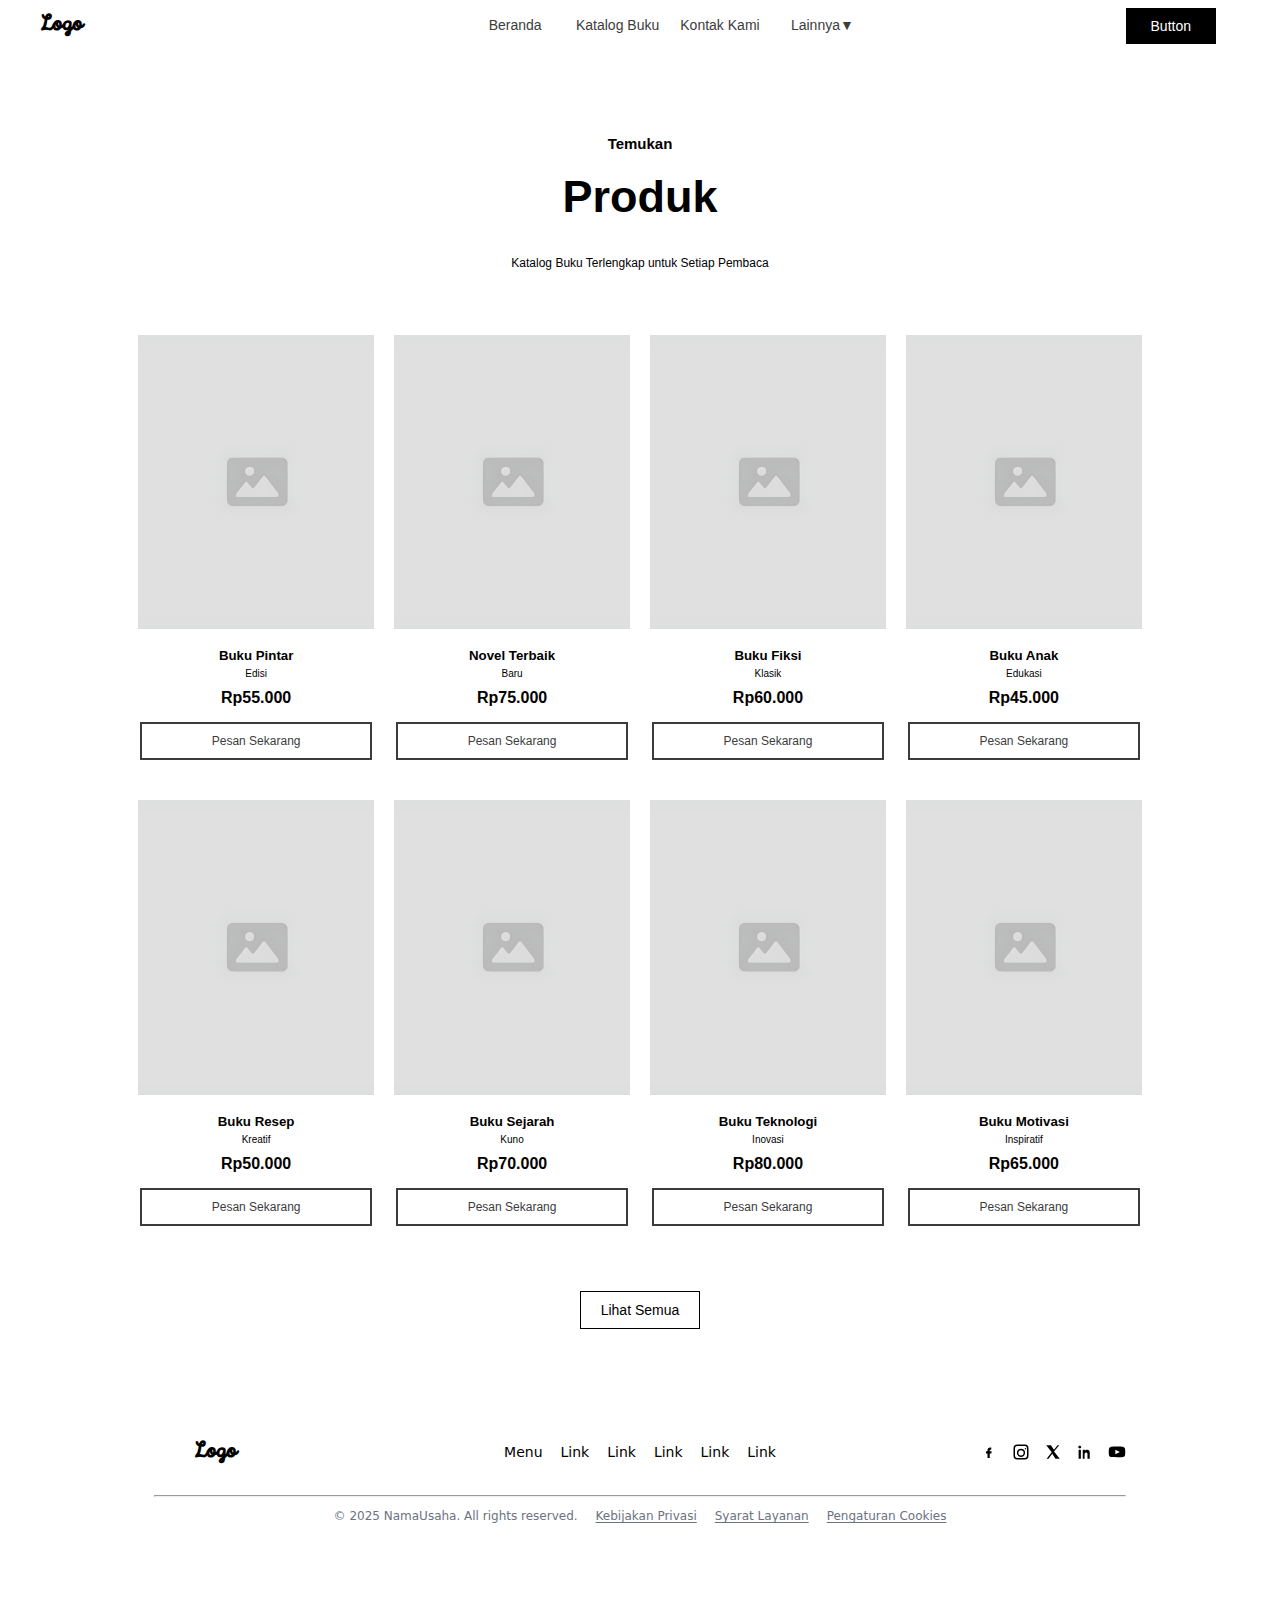
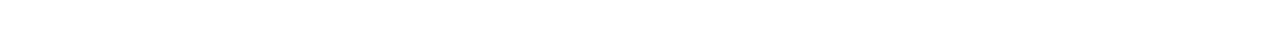
<file: Week-1/page-2.html>
<!DOCTYPE html>
<html lang="en">

<head>
    <meta charset="UTF-8">
    <meta name="viewport" content="width=device-width, initial-scale=1.0">
    <title>Page 2</title>
    <link rel="stylesheet" href="./css/page-2.css">
    <link rel="stylesheet" href="https://cdnjs.cloudflare.com/ajax/libs/font-awesome/6.5.0/css/all.min.css">
</head>

<body>
    <header class="card-flex">
        <div class="logo">Logo</div>
        <div class="text"> Beranda</div>
        <div class="text">Katalog Buku</div>
        <div class="text">Kontak Kami</div>
        <div class="text">Lainnya<span> ▼</span></div>
        <button class="header-button" onclick="">Button</button>
    </header>
    <section class="section-flex">
        <h4 style="font-size: 15px;">Temukan</h4>
        <h1 style="font-size: 45px; margin-top: 20px;">Produk</h1>
        <p style="margin-top: 20px; margin-bottom: 30px;">Katalog Buku Terlengkap untuk Setiap Pembaca</p>
        <div class="katalog-flex">
            <div class="kiri-kanan"></div>
            <div class="tengah">
                <img src="img/placeholder.png">
                <h5 style="margin-bottom: 5px;">Buku Pintar</h5>
                <p style="font-size: 10px; margin-bottom: 10px;">Edisi</p>
                <h4>Rp55.000</h4>
                <button class="button-style3">Pesan Sekarang</button>
            </div>
            <div class="tengah">
                <img src="img/placeholder.png">
                <h5 style="margin-bottom: 5px;">Novel Terbaik</h5>
                <p style="font-size: 10px; margin-bottom: 10px;">Baru</p>
                <h4>Rp75.000</h4>
                <button class="button-style3">Pesan Sekarang</button>
            </div>
            <div class="tengah">
                <img src="img/placeholder.png">
                <h5 style="margin-bottom: 5px;">Buku Fiksi</h5>
                <p style="font-size: 10px; margin-bottom: 10px;">Klasik</p>
                <h4>Rp60.000</h4>
                <button class="button-style3">Pesan Sekarang</button>
            </div>
            <div class="tengah">
                <img src="img/placeholder.png">
                <h5 style="margin-bottom: 5px;">Buku Anak</h5>
                <p style="font-size: 10px; margin-bottom: 10px;">Edukasi</p>
                <h4>Rp45.000</h4>
                <button class="button-style3">Pesan Sekarang</button>
            </div>
            <div class="kiri-kanan"></div>
        </div>
        <div class="katalog-flex">
            <div class="kiri-kanan"></div>
            <div class="tengah">
                <img src="img/placeholder.png">
                <h5 style="margin-bottom: 5px;">Buku Resep</h5>
                <p style="font-size: 10px; margin-bottom: 10px;">Kreatif</p>
                <h4>Rp50.000</h4>
                <button class="button-style3">Pesan Sekarang</button>
            </div>
            <div class="tengah">
                <img src="img/placeholder.png">
                <h5 style="margin-bottom: 5px;">Buku Sejarah</h5>
                <p style="font-size: 10px; margin-bottom: 10px;">Kuno</p>
                <h4>Rp70.000</h4>
                <button class="button-style3">Pesan Sekarang</button>
            </div>
            <div class="tengah">
                <img src="img/placeholder.png">
                <h5 style="margin-bottom: 5px;">Buku Teknologi</h5>
                <p style="font-size: 10px; margin-bottom: 10px;">Inovasi</p>
                <h4>Rp80.000</h4>
                <button class="button-style3">Pesan Sekarang</button>
            </div>
            <div class="tengah">
                <img src="img/placeholder.png">
                <h5 style="margin-bottom: 5px;">Buku Motivasi</h5>
                <p style="font-size: 10px; margin-bottom: 10px;">Inspiratif</p>
                <h4>Rp65.000</h4>
                <button class="button-style3">Pesan Sekarang</button>
            </div>
            <div class="kiri-kanan"></div>
        </div>
        <div style="text-align: center; margin-top: 60px; margin-bottom: 40px;">
        <button style="padding: 10px 20px; 
                 border: 1px solid #000; 
                 background: none; 
                 cursor: pointer; 
                 font-size: 14px;">
            Lihat Semua
        </button>
    </div> 
        <footer style="margin-left: 130px; margin-right: 130px;">
        <div class="container">
            <div class="footer-row">
                <div class="logo">Logo</div>
                <nav class="menu" aria-label="Menu footer">
                    <a href="#">Menu</a>
                    <a href="#">Link</a>
                    <a href="#">Link</a>
                    <a href="#">Link</a>
                    <a href="#">Link</a>
                    <a href="#">Link</a>
                </nav>
                <div class="social" aria-label="Sosial media">
                    <a href="#" aria-label="Facebook" title="Facebook">
                        <svg xmlns="http://www.w3.org/2000/svg" viewBox="0 0 24 24" fill="currentColor">
                            <path
                                d="M13.5 9H15V6h-1.5C11.57 6 10 7.57 10 9.5V11H8v3h2v6h3v-6h2.1l.4-3H13v-1.5c0-.28.22-.5.5-.5z" />
                        </svg>
                    </a>
                    <a href="#" aria-label="Instagram" title="Instagram">
                        <svg xmlns="http://www.w3.org/2000/svg" viewBox="0 0 24 24" fill="currentColor">
                            <path
                                d="M7 2h10a5 5 0 015 5v10a5 5 0 01-5 5H7a5 5 0 01-5-5V7a5 5 0 015-5zm0 2a3 3 0 00-3 3v10a3 3 0 003 3h10a3 3 0 003-3V7a3 3 0 00-3-3H7zm5 3.5a5.5 5.5 0 110 11 5.5 5.5 0 010-11zm0 2a3.5 3.5 0 100 7 3.5 3.5 0 000-7zM18 6.5a1 1 0 110 2 1 1 0 010-2z" />
                        </svg>
                    </a>
                    <a href="#" aria-label="X" title="X / Twitter">
                        <svg xmlns="http://www.w3.org/2000/svg" viewBox="0 0 24 24" fill="currentColor">
                            <path d="M3 3l7.3 9.2L3.5 21H6l5-6.6L15.2 21H21l-7.6-9.6L20.3 3H18l-4.6 6.1L9.2 3H3z" />
                        </svg>
                    </a>
                    <a href="#" aria-label="LinkedIn" title="LinkedIn">
                        <svg xmlns="http://www.w3.org/2000/svg" viewBox="0 0 24 24" fill="currentColor">
                            <path
                                d="M4.98 3.5C3.87 3.5 3 4.37 3 5.48c0 1.1.87 1.99 1.98 1.99 1.1 0 1.99-.89 1.99-1.99C6.97 4.37 6.08 3.5 4.98 3.5zM3.5 8.99H6.5V21H3.5V8.99zM9 8.99h2.86v1.64h.04c.4-.76 1.38-1.56 2.84-1.56 3.04 0 3.6 2 3.6 4.6V21H15.3v-5.4c0-1.29-.02-2.95-1.8-2.95-1.8 0-2.08 1.4-2.08 2.85V21H9V8.99z" />
                        </svg>
                    </a>
                    <a href="#" aria-label="YouTube" title="YouTube">
                        <svg xmlns="http://www.w3.org/2000/svg" viewBox="0 0 24 24" fill="currentColor">
                            <path
                                d="M23 12s0-3.2-.41-4.62a3.11 3.11 0 00-2.19-2.19C18.98 4.77 12 4.77 12 4.77s-6.98 0-8.4.42A3.11 3.11 0 001.41 7.38C1 8.8 1 12 1 12s0 3.2.41 4.62a3.11 3.11 0 002.19 2.19c1.42.42 8.4.42 8.4.42s6.98 0 8.4-.42a3.11 3.11 0 002.19-2.19C23 15.2 23 12 23 12zM9.75 8.97l6.07 3.03-6.07 3.03V8.97z" />
                        </svg>
                    </a>
                </div>
            </div>
            <hr>

            <div class="legal">
                <span>© 2025 NamaUsaha. All rights reserved.</span>
                <a href="#">Kebijakan Privasi</a>
                <a href="#">Syarat Layanan</a>
                <a href="#">Pengaturan Cookies</a>
            </div>
        </div>
    </footer>
    </section> <br> <br> <br>

</body>

</html>
</file>
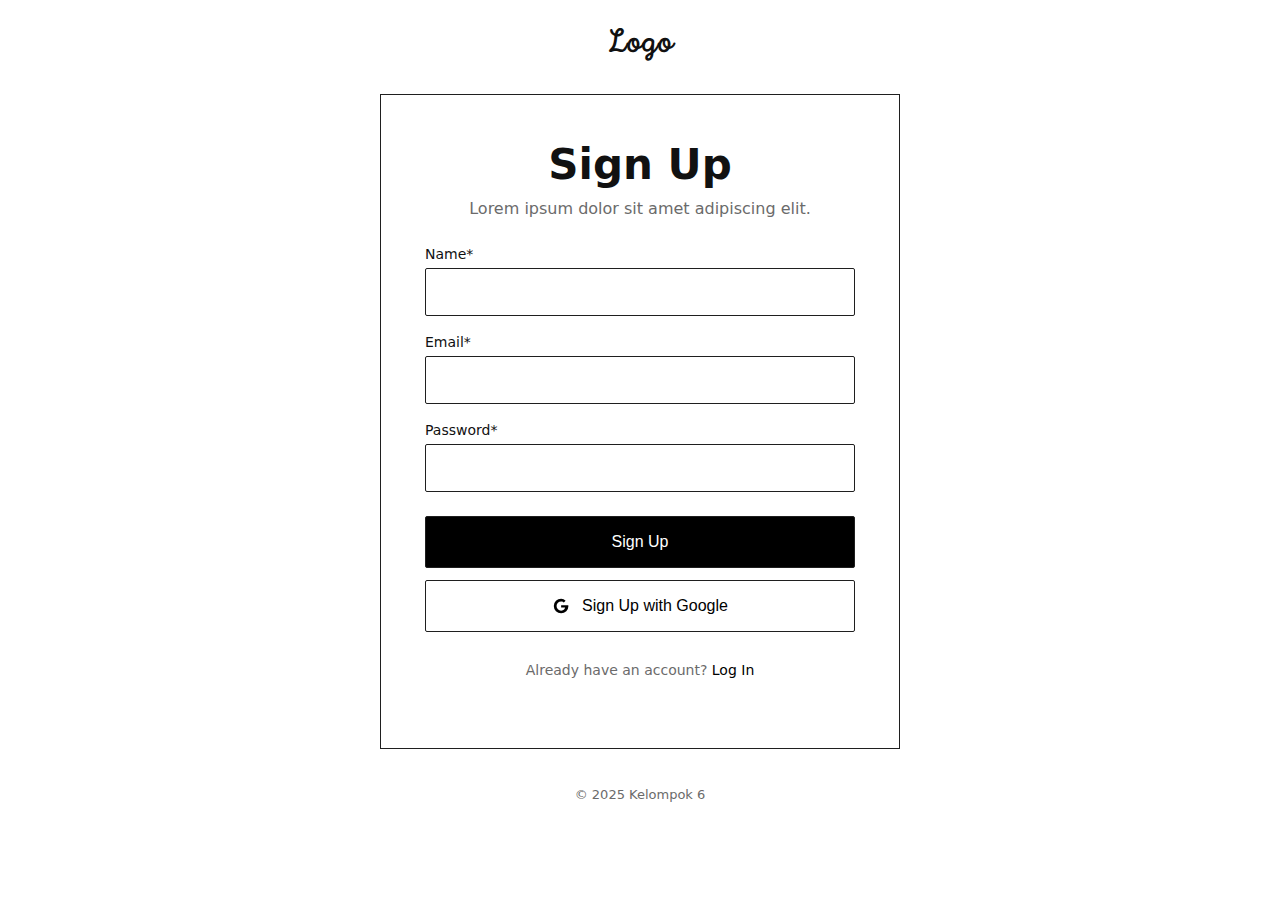
<file: Week-1/sign-up.html>
<html lang="en">
<head>
    <meta charset="UTF-8">
    <meta name="viewport" content="width=device-width, initial-scale=1.0">
    <title>Sign Up</title>
    <link rel="stylesheet" href="css/sign-up.css">
</head>
<body>
    <div class="logo">
        Logo
    </div>

    <main class="card" role="main" aria-labelledby="title">
        <h1 id="title">Sign Up</h1>
        <p class="subtitle"> Lorem ipsum dolor sit amet adipiscing elit.</p>
        <form action="#" method="post" novalidate>
            <div class="row">
                <label for="name">Name*</label>
                <input type="text" class="field" id="name" name="name" autocomplete="name">
            </div>

            <div class="row">
                <label for="name">Email*</label>
                <input type="email" class="field" id="email" name="email" autocomplete="email">
            </div>
            
            <div class="row">
                <label for="name">Password*</label>
                <input type="password" class="field" id="password" name="password" autocomplete="new-password">
            </div>

            <div class="actions">
                <button type="submit" class="button button-primary">
                    Sign Up
                </button>

                <button type="submit" class="button button-ghost" aria-label="Sign Up with Google">
                    <!-- Monochrome 'G' to match the wireframe look -->
                    <svg class="google" xmlns="http://www.w3.org/2000/svg" viewBox="0 0 24 24" width="24" height="24" aria-hidden="true">
                        <path d="M21.35 11.1h-9.18v2.92h5.27c-.23 1.42-1.57 4.16-5.27 4.16a6.09 6.09 0 0 1 0-12.18c1.73 0 2.9.73 3.57 1.36l2.44-2.37C16.6 3.3 14.38 2.25 12.17 2.25A9.75 9.75 0 1 0 21.9 12c0-.6-.05-.9-.55-.9z" fill="currentColor"/>
                    </svg>
                    <span>Sign Up with Google</span>
                </button>

            </div>

            <p class="login-row">
                Already have an account? <a href="" aria-label="Log In">Log In</a>
            </p>

        </form>
    </main>
    <footer>
        © 2025 Kelompok 6
    </footer>

</body>
</html>
</file>
<file: Week-1/css/login.css>
@font-face {
    font-family: "Intro Script";
    src: url("../fonts/IntroScriptDemo-Medium.otf") format("opentype");
    font-weight: normal;
    font-style: normal;
}
.sizefont{
    font-size: 12px;
}
.sizefontLogin{
    font-size: 33px;
    font-style: bold;
}
.sizefontSub{
    font-size: 15px;
}
.box{
    height: 100vh;
    display: flex; flex-direction: row;
}
.title{
    margin-left: 25px;
    font-family: 'intro script';
}
.page-1{
    flex: 100px;
    display: flex; flex-direction: column;
    justify-content: left;
}
.pageRow-1{
    display: flex;
    height: 150px;
}
.pageRow-2{
    display: block;
    height: 100%;
    margin-left: auto;
    margin-right: auto;
}
.pageRow-3{
    display: flex;
    height: 100px;
}
.page-2{
    display: flex;
    flex: 100px;
    justify-content: right;
}
.formlogin{
    margin-bottom: 0px;
}
.hiddenButton{
    color: black;
    text-decoration: none;
}
.adj-row{
    margin-top: 5px; 
    margin-bottom: 20px; 
    padding: 10px; 
    width: 400px
}
.adj-googleButton{
    margin-top: 5px; 
    margin-bottom: 5px; 
    padding: 10px; 
    width: 100%;
}
.adj-loginButton{
    color: white;
    background-color: black;
    margin-top: 5px; 
    margin-bottom: 5px; 
    padding: 10px; 
    width: 100%;
}
.footer {
  text-align: left;
  font-size: 12px;
  color: #999;
  margin-left: 25px;
}
</file>
<file: Week-1/css/page-1-section-1.css>
@font-face {
    font-family: "Intro Script";
    src: url("../fonts/IntroScriptDemo-Medium.otf") format("opentype");
    font-weight: normal;
    font-style: normal;
}

*{
    margin: 0; padding: 0;
}

h1, h2 {
  font-family: 'Open Sans', 'Helvetica', 'Arial', sans-serif;
  font-weight: bold;
}

span{
    margin-left: 10px;
}

.logo{
    display: flex;  
    font-family: "Intro Script", "Lucida Handwriting", cursive;
    font-weight: bold;
    font-size: 23px;
    margin: 10px 40px 10px;
    width: 30%; 
    text-align: left;
}

.text{
    display: flex;  
    font-family: 'Open Sans', 'Helvetica', 'Arial', sans-serif;
    font-weight: normal;
    font-size: 14px;
    justify-content: center;   
    align-items: center;       
    width: 8%;
    margin: 10px 0px 0px;
    color: #3c3c3c;
}

.arrow {
    width: 0;
    height: 0;
    border-left: 5px solid transparent;
    border-right: 5px solid transparent;
    border-top: 6px solid #333; /* warna panah */
    display: inline-block;
    vertical-align: middle;
}

.card-flex{
    display: flex; 
    background-color:white;
    height: 40px;
    color: black;
    text-align: center;
}

.image-flex {
    position: relative;
    align-items: center;
    background-image: url("../img/placeholder-2.png");
    background-repeat: no-repeat;
    background-size: cover;
    background-position: center;
    text-align: center; 
    height: 675px;
    margin: 12px 0px 0px;
}

.image-flex::before {
    content: "";
    position: absolute;
    top: 0; left: 0;
    width: 100%; height: 100%;
    background-color: rgba(0, 0, 0, 0.36);
}

.image-flex > div {
    position: relative;
    z-index: 2; /* teks di atas overlay */
}

.header-button{
    margin: 8px 0px 0px;
    position: absolute;
    right: 5%;  
    background-color: black; 
    font-size: 14px; padding: 2px;
    color:white; 
    padding: 10px 25px;
    border: none;
    cursor: pointer;
}

.greeting{
    font-family: 'Open Sans', 'Helvetica', 'Arial', sans-serif;
    font-weight: bold;
    font-size: 60px; 
    color: white;
}

.greeting2{ 
    font-family: 'Open Sans', 'Helvetica', 'Arial', sans-serif;
    font-size: 20px;
    color: white;
    margin: 25px 0px 0px;
}

.button-group {
    display: flex;
    justify-content: center; /* tombol rata tengah */
    align-items: center;
    gap: 20px; /* jarak antar tombol */
    margin-top: 25px;
    font-family: 'Open Sans', 'Helvetica', 'Arial', sans-serif;
    cursor: pointer;
}

.button-style{
    font-family: 'Open Sans', 'Helvetica', 'Arial', sans-serif;
    background-color: white; 
    font-size: 15px; padding: 2px;
    color:black; 
    padding: 15px 25px; /* biar tombol proporsional */ 
    border: 2px solid white;
    cursor: pointer;
}

.button-style2{
    font-family: 'Open Sans', 'Helvetica', 'Arial', sans-serif;
    background-color: rgba(255, 255, 255, 0); 
    font-size: 15px; padding: 2px;
    color:white; 
    padding: 15px 25px; 
    border: 5px;
    border: 2px solid white;
    cursor: pointer;
}
</file>
<file: Week-1/css/page-1-section-2.css>
.section-2{
    height: 100vh;
    display: flex;
    flex-direction: row;
}
.content1{
    display: flex;
    width: 100vh;
    height: 100vh;
    flex-direction: column;
    justify-content: center;
    margin-left: 100px;
}
.content2{
    display: flex;
    width: 100vh;
    height: 100vh;
    flex-direction: right;
}
.adj-image{
    width: 70%;
    display: flex;  
    align-items: center;
    margin-top: auto;
    margin-bottom: auto;
    margin-left: auto;
    margin-right: auto;
    aspect-ratio: 1/1;
}
.adj-text{
    font-family: Arial, Helvetica, sans-serif;
    font-size: 35px;
    margin-bottom: 0%;
}
.adj-subtext{
    font-family: Arial, Helvetica, sans-serif;
    font-size: 16px;
    margin-top: 20px;
}
</file>
<file: Week-1/css/page-1-section-3.css>
:root{
    --ink: #080808;
    --muted: #404040;
    --border: #111111;
    --max: 1300px;
    --gap: 48px;
}

*{
    box-sizing: border-box;
}

body{
    margin: 0;
    font-family: system-ui, -apple-system, BlinkMacSystemFont, 'Segoe UI', Roboto, Oxygen, Ubuntu, Cantarell, 'Open Sans', 'Helvetica Neue', sans-serif;
    color: var(--ink);
    background: #ffffff;
}

/* Section layout */
.section-3{
    padding: 96px 20px 72px;
}

.wrap{
    max-width: var(--max);
    margin: 0 auto;
    padding: 0 32px;
}

/* Section header */
.eyebrow{
    text-align: center;
    font-size: 15px;
    font-weight: 700;
    letter-spacing: .02em;
    color: #000000;
    margin: 0 0 20px;
}

.title{
    text-align: center;
    font-weight: 700;
    font-size: 48px;
    line-height: 1.1;
    margin: 0 0 16px;
}

.subtitle{
    text-align: center;
    color: var(--muted);
    font-size: 18px;
    max-width: 720px;
    margin: 0 auto 96px;
}

/* Features grid */
.grid{
    display: grid;
    grid-template-columns: 1fr;
    gap: 64px var(--gap);
}

@media (min-width: 900px) {
    .grid{
        grid-template-columns: repeat(3, 1fr);
        
    }
}

.feature{
    text-align: center;
    padding: 0 8px;
}

.icon-wrap{
    width: 56px;
    height: 56px;
    margin: 0 auto 18px;
    display: grid;
    place-items: center;
    border: 2px solid var(--border);
    border-radius: 8px;
}

.icon{
    width: 28px;
    height: 28px;
    display: block;
}

.feature h3{
    font-size: 28px;
    line-height: 1.25;
    margin: 0 0 12px;
    font-weight: 700;
}

.feature p{
    margin: 0;
    color: var(--muted);
    font-size: 16px;
    line-height: 1.7;
}

/* Footer link */
.more{
    margin-top: 72px;
    text-align: center;
}

.more a{
    display: inline-flex;
    gap: 10px;
    align-items: center;
    text-decoration: none;
    color: var(--ink);
    border-bottom: 1px solid transparent;
    padding-bottom: 2px;
}

.more a:hover{
    border-color: var(--ink);
}
</file>
<file: Week-1/css/page-1-section-4.css>
body {
  font-family: Arial, sans-serif;
  background: white;
  color: black;
}

.kotak {
  max-width: 1200px;
  margin: 0 auto;
  padding: 30px 5px;
  text-align: left;
}

.testimonsect {
  padding: 60px 20px;
  background: white;
  color: black;
}


.kotak h2 {
  font-size: 36px;
  font-weight: 800;
  margin-bottom: 8px;
  text-align: left;
}

.kotak .subtitle {
  font-size: 16px;
  color: black;
  margin-bottom: 40px;
  text-align: left;
  margin: 0;
  padding-bottom: 30px;
}


.review-item {
  padding: 10px;
  border-radius: 8px;
  background: white;
}

.bintang {
  font-size: 25px;
  margin-bottom: 10px;
}

.review {
  font-size: 16px;
  font-weight: bold;
  margin-bottom: 15px;
}
.testimonial-png {
  width: 50px;        
  height: 50px;
  border-radius: 50%;   
  object-fit: cover;    
  display: block;
  margin: 10px;  
}

.reviewer {
  font-size: 16px;
  font-weight: bold;
  margin-bottom: 4px;
}


.pekerjaan {
  font-size: 12px;
  color: black;
}
</file>
<file: Week-1/css/page-1-section-5.css>
@font-face {
    font-family: "Intro Script";
    src: url("../fonts/IntroScriptDemo-Medium.otf") format("opentype");
    font-weight: normal;
    font-style: normal;
}

*{box-sizing:border-box}
html,body{height:100%}
body{
    margin:0; font-family:system-ui, -apple-system, BlinkMacSystemFont, 'Segoe UI', Roboto, Oxygen, Ubuntu, Cantarell, 'Open Sans', 'Helvetica Neue', sans-serif; color:var(--ink); background:var(--bg);
}
a{color:inherit}
.container{max-width:1120px; margin-inline:auto; padding:40px 24px}

/* Top section */
.kicker{font-size:12px; letter-spacing:.04em; font-weight:600; color:var(--muted); text-transform:uppercase; margin-bottom:8px}
h1{font-size:44px; line-height:1.1; margin:0 0 14px; font-weight:800}
.lead{max-width:48ch; color:#4b5563; font-size:15px; line-height:1.6}

.grid{display:grid; grid-template-columns:1.2fr .9fr; gap:28px; align-items:start}
@media (max-width: 860px){
    .grid{grid-template-columns:1fr}
}

.contacts{padding-top:18px}
.item{display:grid; grid-template-columns:24px 1fr; column-gap:12px; row-gap:2px; align-items:start; margin-bottom:18px}
.item h3{margin:0; font-size:14px; font-weight:700}
.item a{font-size:14px; text-decoration:underline; text-underline-offset:2px}
.item svg{width:18px; height:18px; margin-top:2px}

/* Map block */
.map-wrap{margin-top:36px; border-radius:4px; overflow:hidden;}
.map{
    height:360px; width:100%;
    /* Subtle grayscale map-like pattern */
    background:
    linear-gradient(0deg, #e7e7e7 1px, transparent 1px) 0 0 / 26px 26px,
    linear-gradient(90deg, #e7e7e7 1px, transparent 1px) 0 0 / 26px 26px,
    radial-gradient(80px 60px at 20% 30%, #e9e9e9 0 40%, transparent 41%),
    radial-gradient(70px 50px at 70% 60%, #e9e9e9 0 40%, transparent 41%),
    radial-gradient(60px 46px at 40% 70%, #ececec 0 40%, transparent 41%),
    #f3f4f6;
    filter: grayscale(100%);
}

/* Footer spacing block to mimic design */
.spacer{height:90px}

footer{border-top:1px solid var(--border)}
.footer-row{display:grid; grid-template-columns:1fr 1fr 1fr; align-items:center; padding:18px 0}
@media (max-width: 760px){
    .footer-row{grid-template-columns:1fr; row-gap:14px; text-align:center}
}
.logo{font-family:"Intro Script", cursive; font-size:28px}
.menu{display:flex; gap:18px; justify-content:center; font-size:14px}
.menu a{position:relative; text-decoration:none}
.menu a::after{content:""; position:absolute; inset:auto 0 -3px 0; height:1px; background:#9ca3af; opacity:.0; transition:.2s}
.menu a:hover::after{opacity:.8}
.social{display:flex; gap:14px; justify-content:flex-end}
.social a{display:inline-flex}
.social svg{width:18px; height:18px}

.legal{display:flex; flex-wrap:wrap; gap:18px; justify-content:center; color:#6b7280; font-size:12px; padding:12px 0 34px}
.legal a{text-decoration:underline; text-underline-offset:2px}
</file>
<file: Week-1/css/page-2.css>
@font-face {
    font-family: "Intro Script";
    src: url("../fonts/IntroScriptDemo-Medium.otf") format("opentype");
    font-weight: normal;
    font-style: normal;
}

*{
    margin: 0; padding: 0;
}

    :root {
        --text: #0a0a0a;
        --muted: #6b7280;
        /* gray-500 */
        --border: #e5e7eb;
        /* gray-200 */
        --bg: #ffffff;
        --ink: #111827;
        /* gray-900 */
    }

    * {
        box-sizing: border-box
    }

    html,
    body {
        height: 100%
    }

    body {
        margin: 0;
        font-family: Inter, system-ui, -apple-system, Segoe UI, Roboto, Ubuntu, "Helvetica Neue", Arial, "Apple Color Emoji", "Segoe UI Emoji";
        color: var(--ink);
        background: var(--bg);
    }

    a {
        color: inherit
    }
    .container {
        width: 100%;
        margin-inline: auto;
        padding: 40px 24px
    }
    .kicker {
        font-size: 12px;
        letter-spacing: .04em;
        font-weight: 600;
        color: var(--muted);
        text-transform: uppercase;
        margin-bottom: 8px
    }
    h1 {
        font-size: 44px;
        line-height: 1.1;
        margin: 0 0 14px;
        font-weight: 800
    }

    .contacts {
        padding-top: 18px
    }

    .item {
        display: grid;
        grid-template-columns: 24px 1fr;
        column-gap: 12px;
        row-gap: 2px;
        align-items: start;
        margin-bottom: 18px
    }

    .item h3 {
        margin: 0;
        font-size: 14px;
        font-weight: 700
    }

    .item a {
        font-size: 14px;
        text-decoration: underline;
        text-underline-offset: 2px
    }

    .item svg {
        width: 18px;
        height: 18px;
        margin-top: 2px
    }

    /* Footer spacing block to mimic design */
    .spacer {
        height: 90px
    }

    .footer-row {
        display: grid;
        grid-template-columns: 1fr 1fr 1fr;
        align-items: center;
        padding: 18px 0
    }

    .logo {
        font-family: "Satisfy", cursive;
        font-size: 28px
    }

    .menu {
        display: flex;
        gap: 18px;
        justify-content: center;
        font-size: 14px
    }

    .menu a {
        position: relative;
        text-decoration: none
    }

    .menu a::after {
        content: "";
        position: absolute;
        inset: auto 0 -3px 0;
        height: 1px;
        background: #9ca3af;
        opacity: .0;
        transition: .2s
    }

    .menu a:hover::after {
        opacity: .8
    }

    .social {
        display: flex;
        gap: 14px;
        justify-content: flex-end
    }

    .social a {
        display: inline-flex
    }

    .social svg {
        width: 18px;
        height: 18px
    }

    .legal {
        display: flex;
        flex-wrap: wrap;
        gap: 18px;
        justify-content: center;
        color: #6b7280;
        font-size: 12px;
        padding: 12px 0 34px
    }

    .legal a {
        text-decoration: underline;
        text-underline-offset: 2px
    }

h1, h2, h3, h4, h5, h6{
  font-family: 'Open Sans', 'Helvetica', 'Arial', sans-serif;
  font-weight: bold;
  margin-top: 5px;
}

p{
    margin-top: 5px;
    font-family: 'Open Sans', 'Helvetica', 'Arial', sans-serif;
    font-size: 12px;
    font-weight: normal;
}

.logo{
    display: flex;  
    font-family: "Intro Script", "Lucida Handwriting", cursive;
    font-weight: bold;
    font-size: 23px;
    margin: 10px 40px 10px;
    width: 30%; 
    text-align: left;
}

.text{
    display: flex;  
    font-family: 'Open Sans', 'Helvetica', 'Arial', sans-serif;
    font-weight: normal;
    font-size: 14px;
    justify-content: center;   
    align-items: center;       
    width: 8%;
    margin: 10px 0px 0px;
    color: #3c3c3c;
}

.arrow {
    width: 0;
    height: 0;
    border-left: 5px solid transparent;
    border-right: 5px solid transparent;
    border-top: 6px solid #333; /* warna panah */
    display: inline-block;
    vertical-align: middle;
}

.card-flex{
    display: flex; 
    background-color:white;
    height: 40px;
    color: black;
    text-align: center;
}

.header-button{
    margin: 8px 0px 0px;
    position: absolute;
    right: 5%;  
    background-color: black; 
    font-size: 14px; padding: 2px;
    color:white; 
    padding: 10px 25px;
    border: none;
    cursor: pointer;
}

.section-flex{
    display: flex; 
    flex-direction: column;
    background-color:white;
    color: black;
    margin-top: 90px;
    text-align: center;
    justify-content: center;
}

.katalog-flex{
    display: flex;
    width: 100%;
    justify-content: center;
    align-items: center;
    gap: 10px;
    margin-top: 30px;
    font-family: 'Open Sans', 'Helvetica', 'Arial', sans-serif;
}

.katalog-flex div {
    padding: 5px;
    box-sizing: border-box;
}
.kiri-kanan {
    width: 10%; 
}
.tengah {
    width: 20%; 
}

img {
    width: 100%; /* Gambar mengisi lebar kolom */
    height: 50%; /* Menjaga rasio aspek */
    margin-bottom: 10px; /* Jarak antara gambar dan judul */
}

@media (max-width: 600px) {
  .katalog-flex div {
    width: 50%;
    min-width: 150px;
  }
}

.button-style3{
    justify-content: center; /* tombol rata tengah */
    margin-top: 15px;
    font-family: 'Open Sans', 'Helvetica', 'Arial', sans-serif;
    background-color: white; 
    font-size: 12px;
    color:#3c3c3c; 
    padding: 10px 70px; 
    border: 2px solid #3c3c3c;
    cursor: pointer;
}
</file>
<file: Week-1/css/sign-up.css>
@font-face {
    font-family: "Intro Script";
    src: url("../fonts/IntroScriptDemo-Medium.otf") format("opentype");
    font-weight: normal;
    font-style: normal;
}

:root{
    --bg: #ffffff;
    --ink: #111111;
    --muted: #6b6b6b;
    --border: #1f1f1f;
    --card-w: 520px;
    --radius: 4px;
    --field-h: 48px;
    --gap: 18px;
}

*, *::before, *::after{
    box-sizing: border-box;
}

html, body{
    margin: 0;
    font-family: system-ui, -apple-system, BlinkMacSystemFont, 'Segoe UI', Roboto, Oxygen, Ubuntu, Cantarell, 'Open Sans', 'Helvetica Neue', sans-serif;
    color: var(--ink);
    background: var(--bg);
    display: flex;
    flex-direction: column;
    align-items: center;
}

.logo{
    font-family: "Intro Script", "Lucida Handwriting", cursive;
    font-weight: 500;
    letter-spacing: .8px;
    font-size: 34px;
    margin: 22px 0 10px;
}

.card{
    width: min(92vw, var(--card-w));
    border: 1.5px solid var(--border);
    padding: 46px 44px 40px;
    margin: 18px 0 28px;
}

h1{
    margin: 0 0 10px;
    font-size: 42px;
    line-height: 1.15;
    text-align: center;
}

.subtitle{
    margin: 0 0 28px;
    text-align: center;
    color: var(--muted);
    font-size: 16px;
}

form{
    display: grid;
    gap: var(--gap);
}

label{
    font-size: 14px;
    margin-bottom: 6px;
    display: inline-block;
}

.field{
    height: var(--field-h);
    border: 1.5px solid var(--border);
    border-radius: 2px;
    padding: 0 14px;
    font-size: 16px;
    outline: none;
    background: #ffffff;
}

.field:focus{
    box-shadow: 0 0 0 2px inset #000000;
}

.row{
    display: flex;
    flex-direction: column;
}

.button{
    height: 52px;
    border-radius: 2px;
    border: 1.5px solid var(--border);
    font-size: 16px;
    cursor: pointer;
    transition: opacity .12s ease-in-out, transform .02s;
}

.button:active{
    transform: translateY(1px);
}

.button-primary{
    background: #000000;
    color: #ffffff;
}

.button-ghost{
    display: flex;
    align-items: center;
    justify-content: center;
    gap: 12px;
    background: #ffffff;
    color: #000000;
}

.actions{
    display: grid;
    gap: 12px;
    margin-top: 6px;
}

.login-row{
    margin-top: 12px;
    text-align: center;
    color: var(--muted);
    font-size: 14px;
}

.login-row a{
    color: #000000;
    text-decoration: none;
}

.login-row a:hover{
    text-decoration: underline;
}

.google{
    width: 18px;
    height: 18px;
    display: inline-block;
}

footer{
    margin-top: auto;
    padding: 10px 16px 24px;
    color: var(--muted);
    font-size: 13px;
    text-align: center;
}

@media (max-width: 420px) {
    h1{
        font-size: 36px;
    }

    .card{
        padding: 36px 24px 32px;
    }
}
</file>
